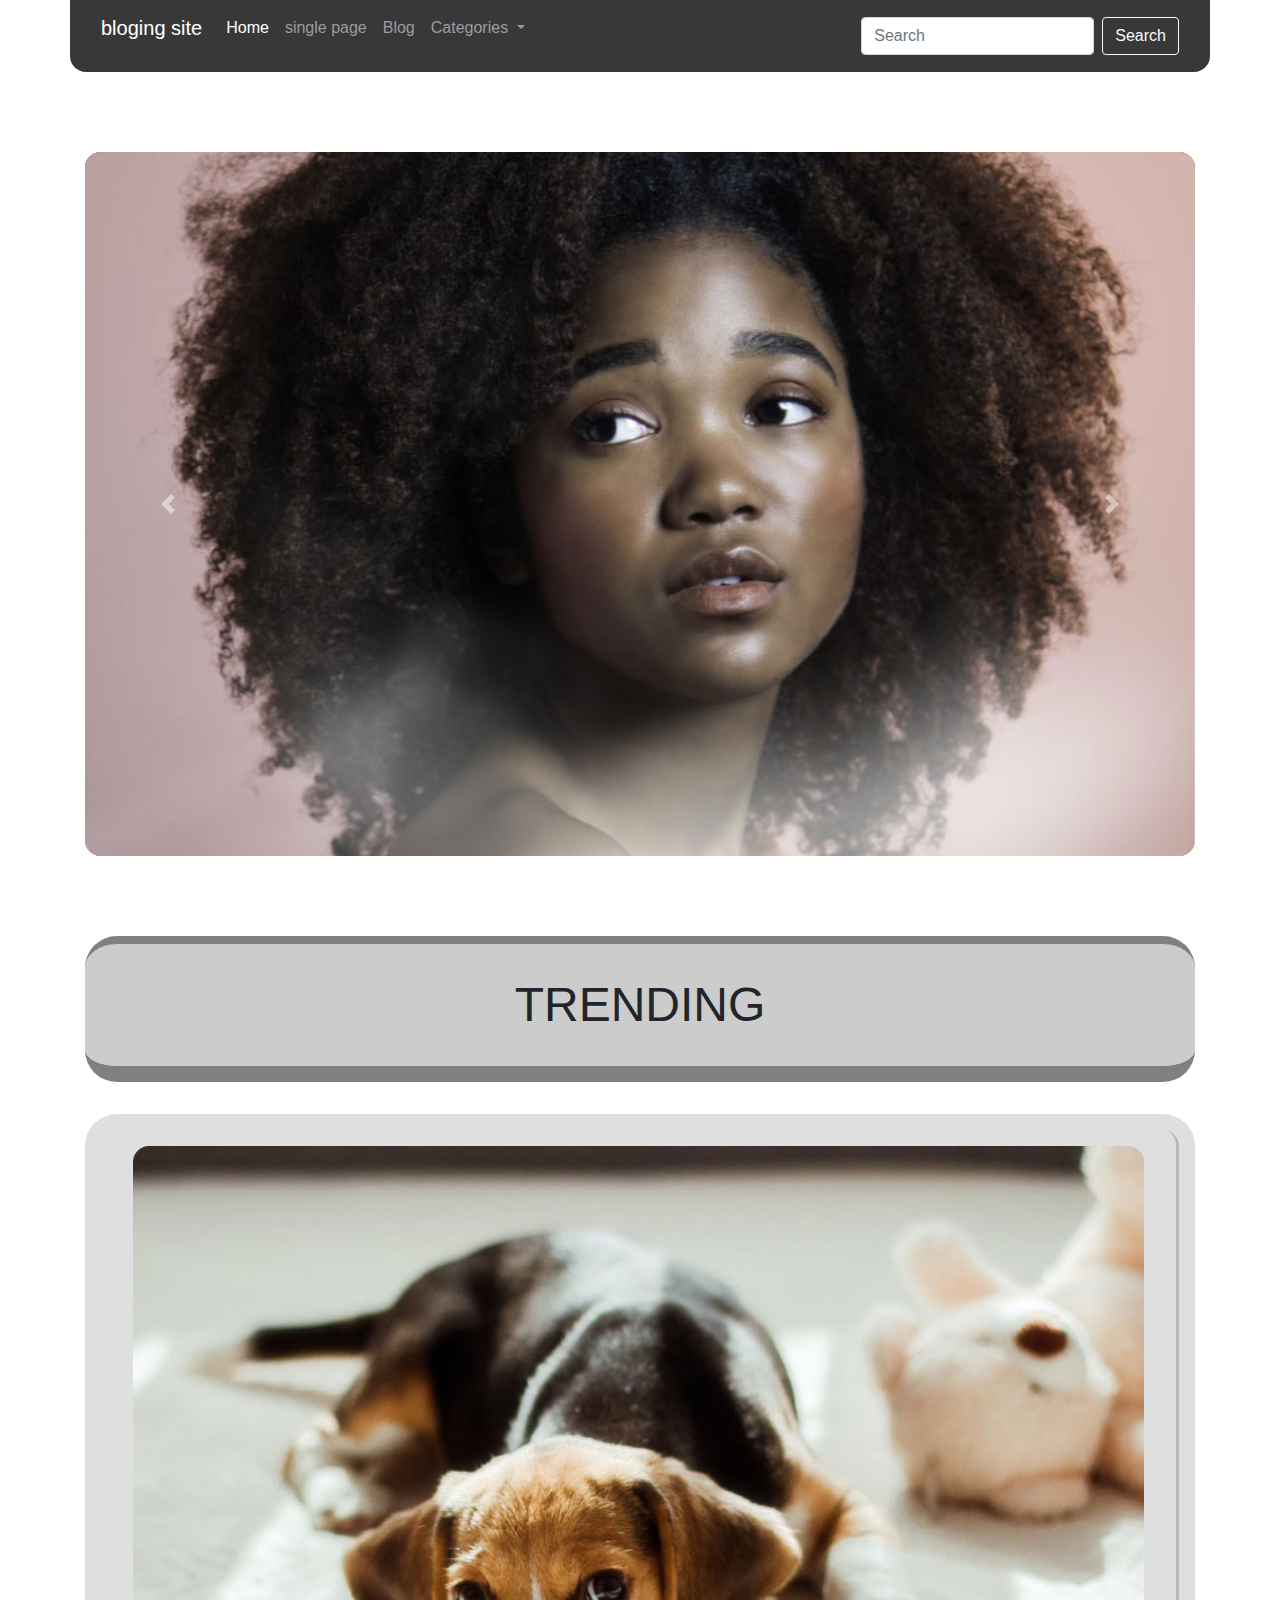
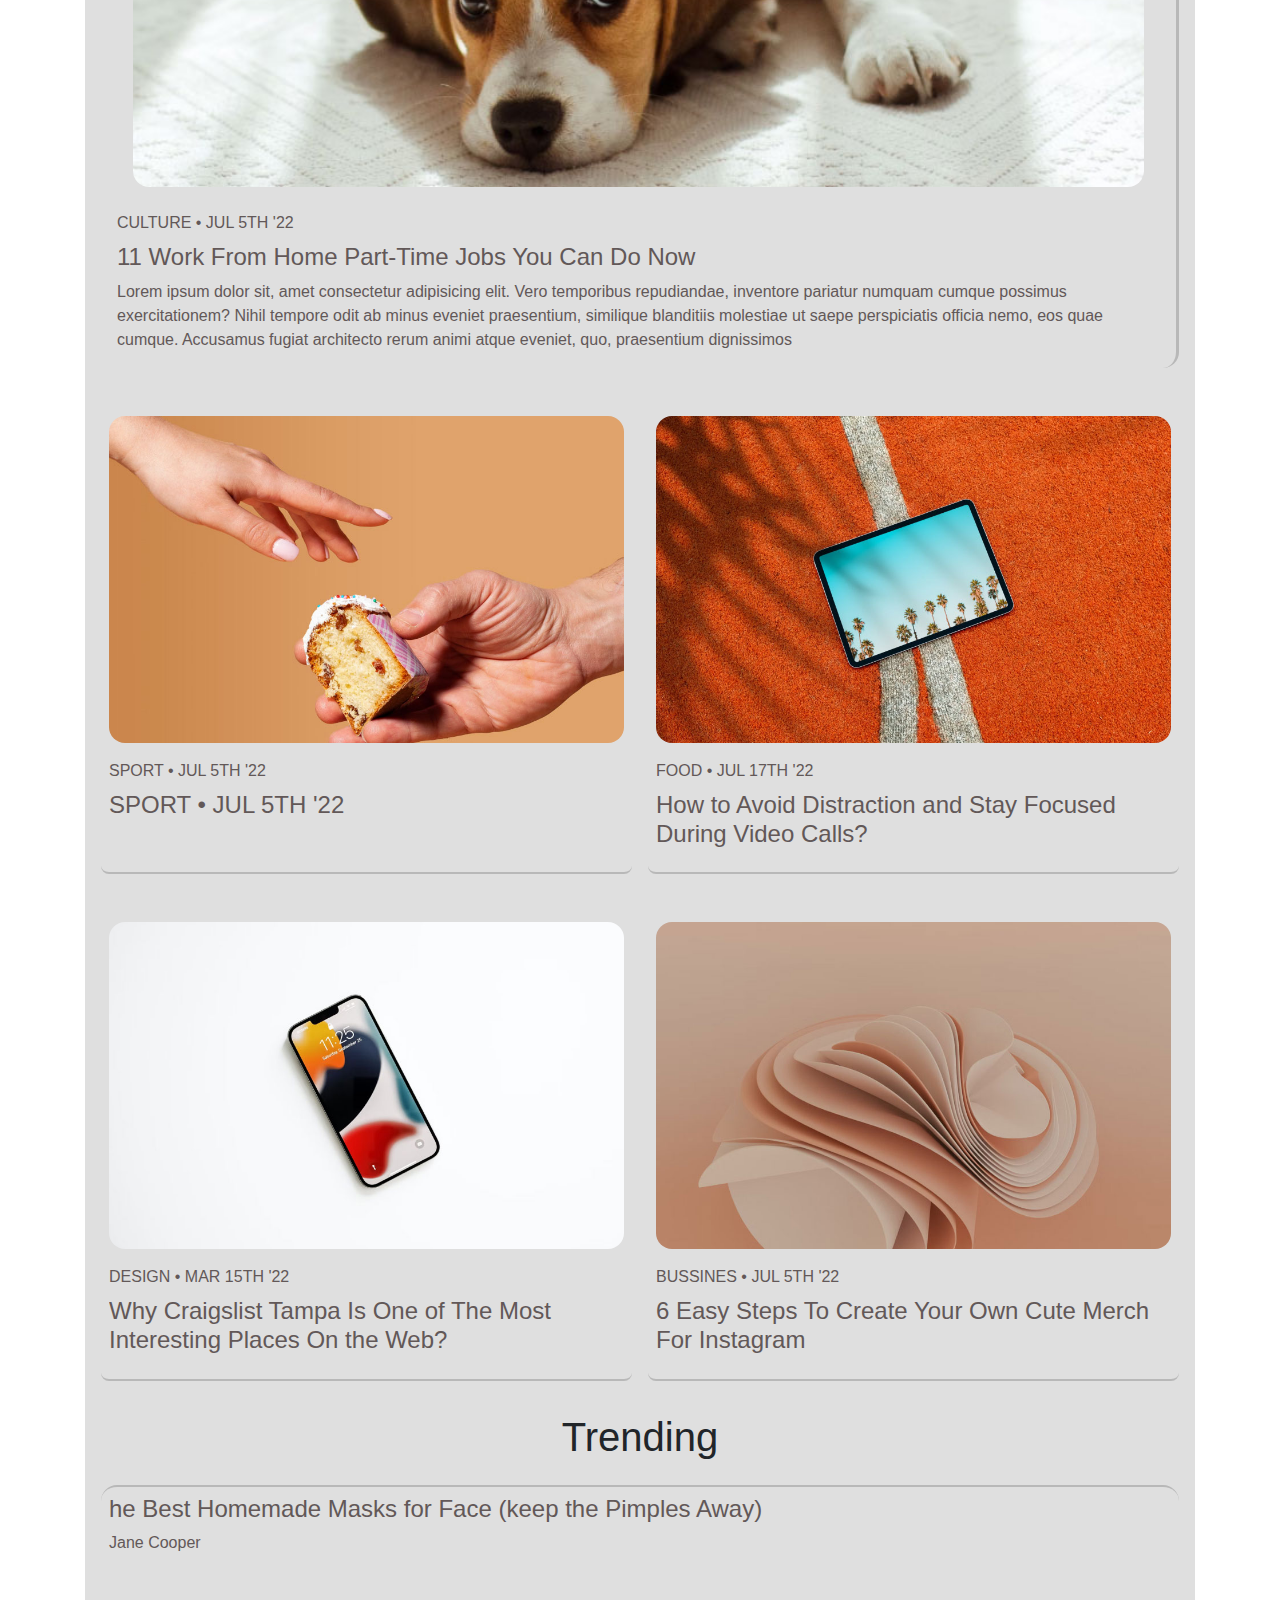
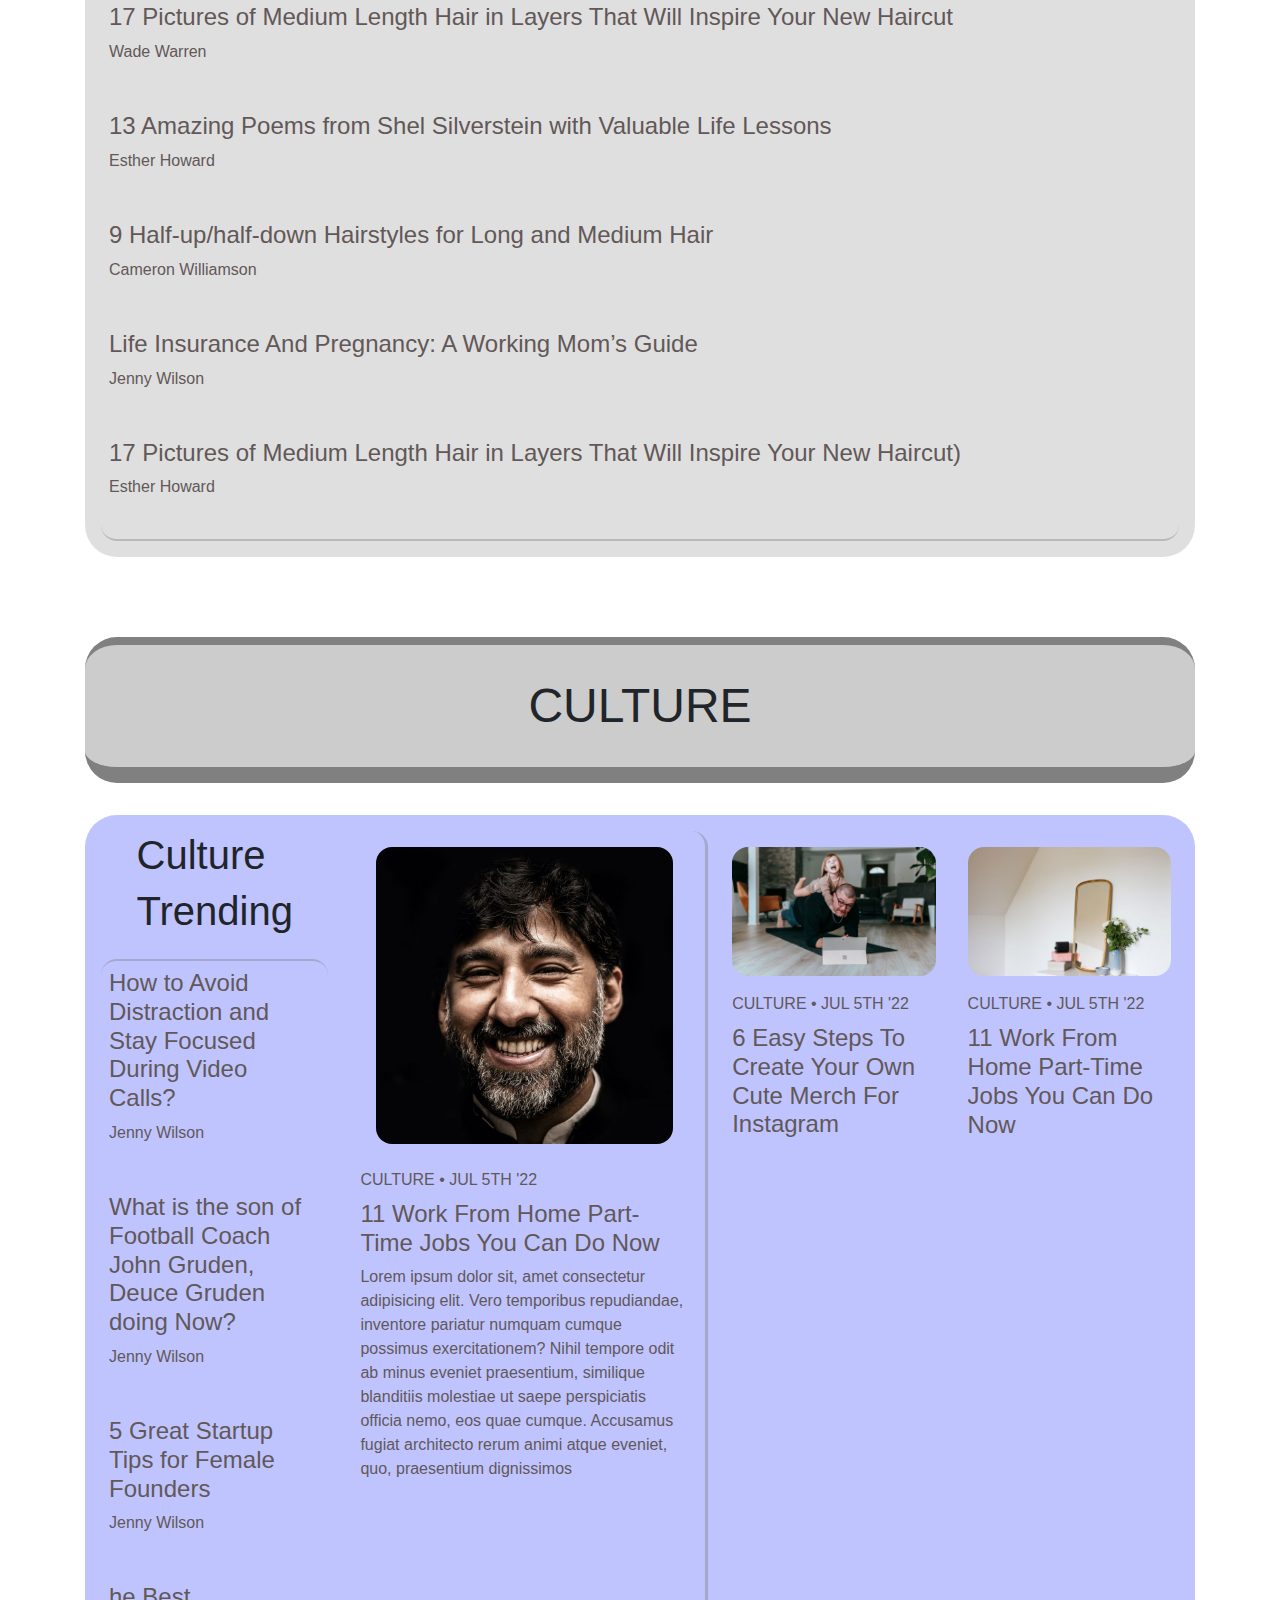
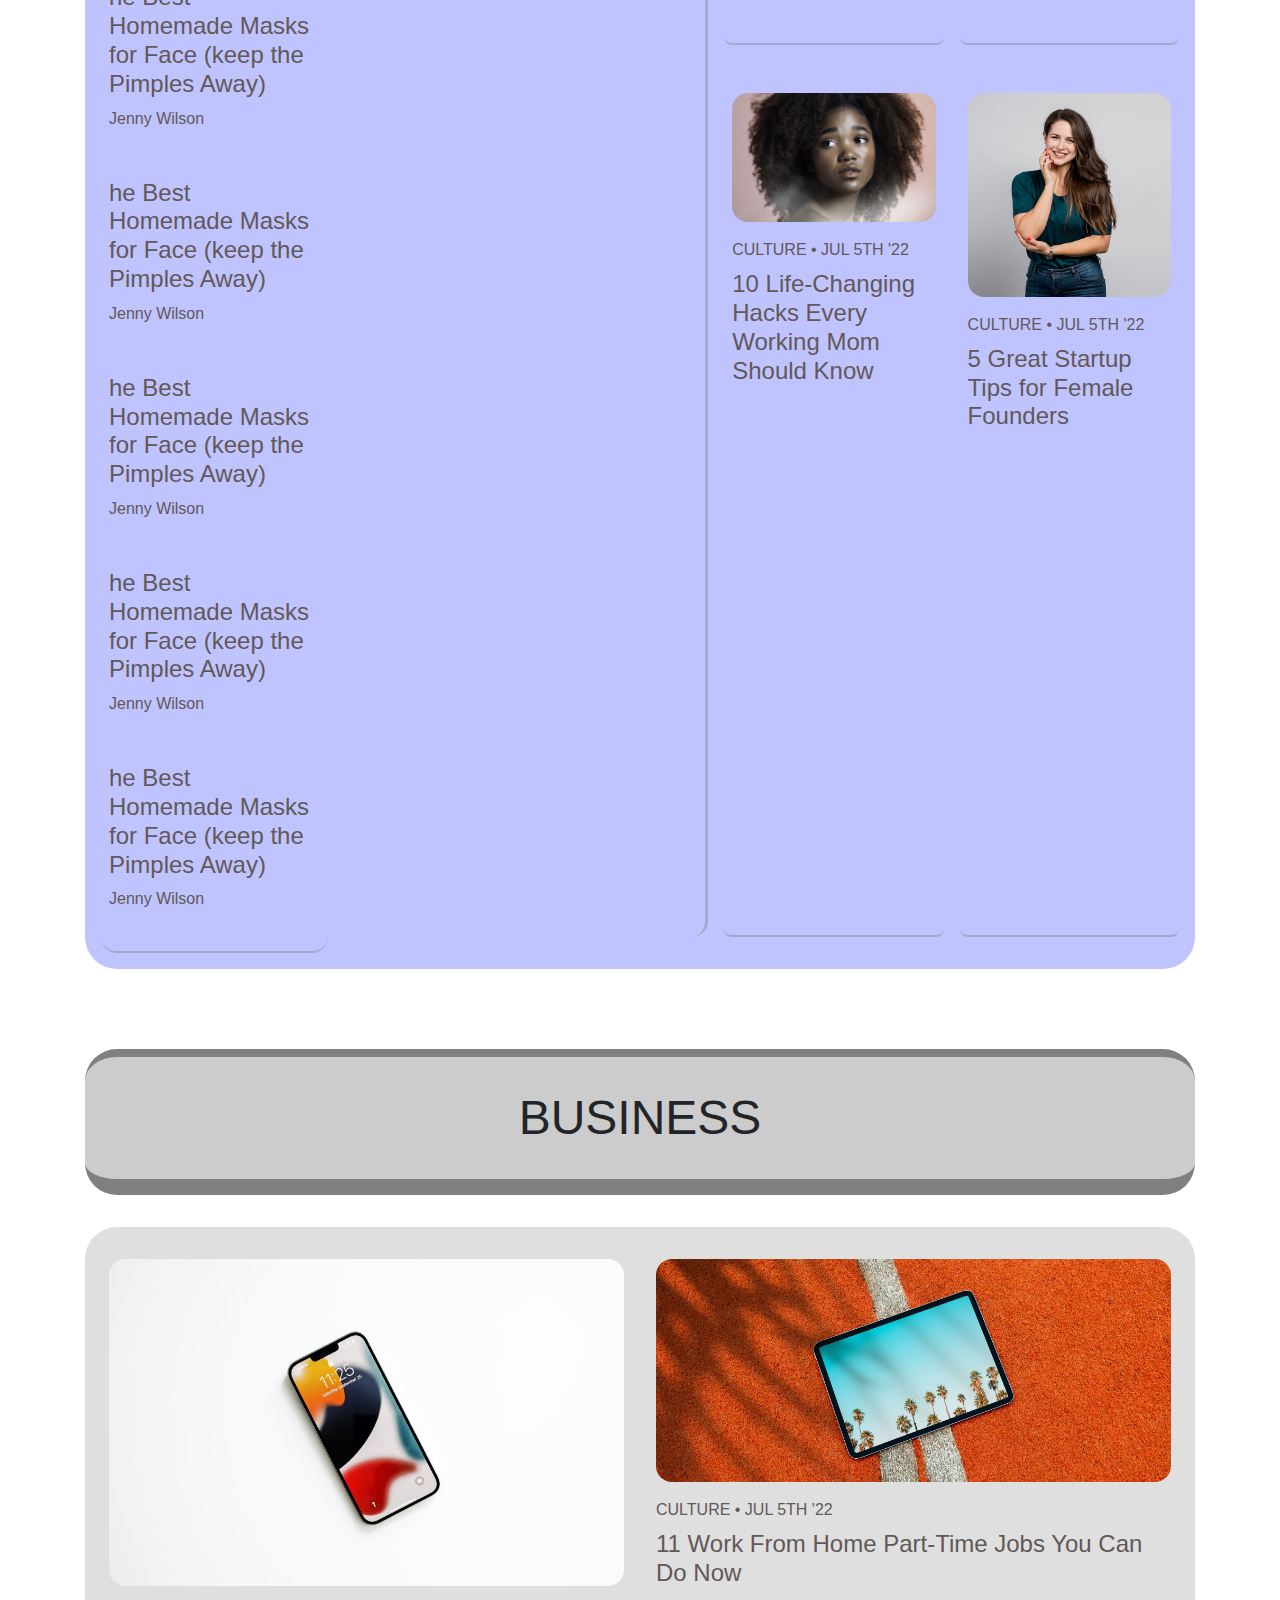
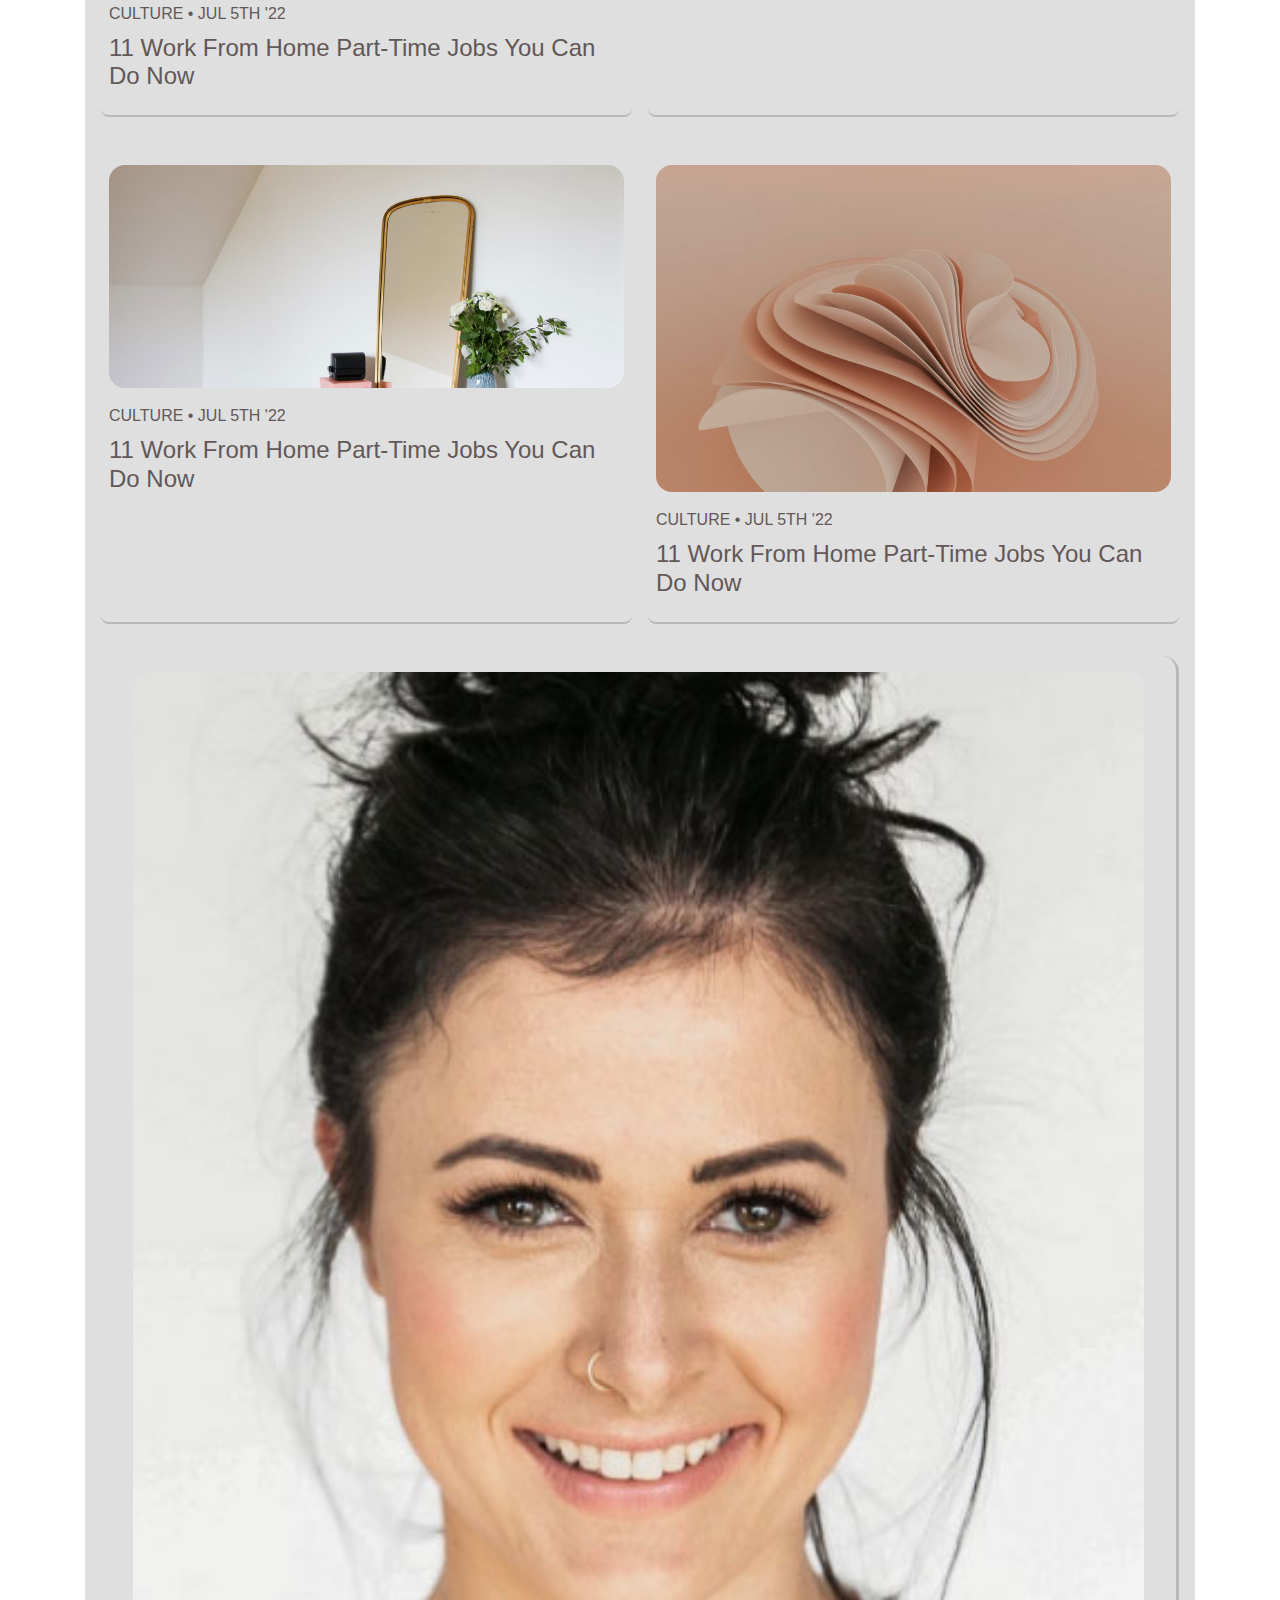
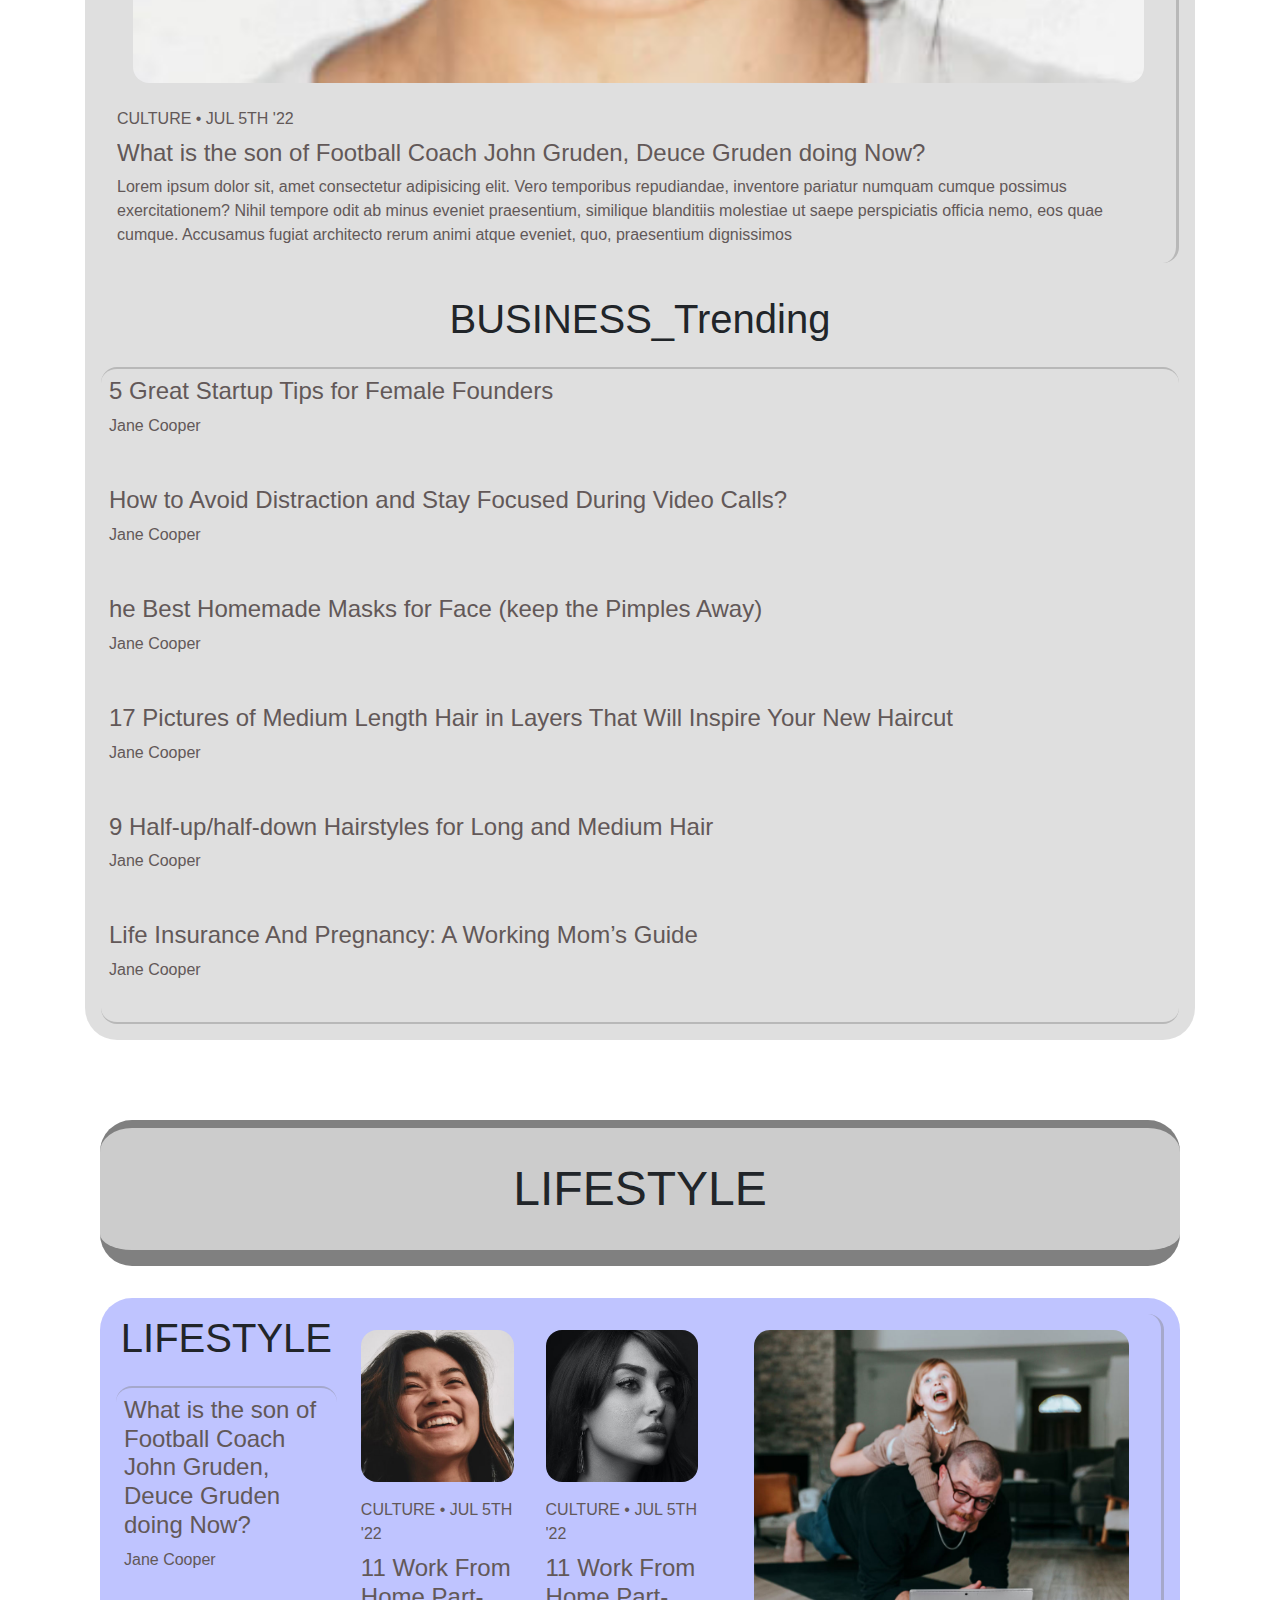
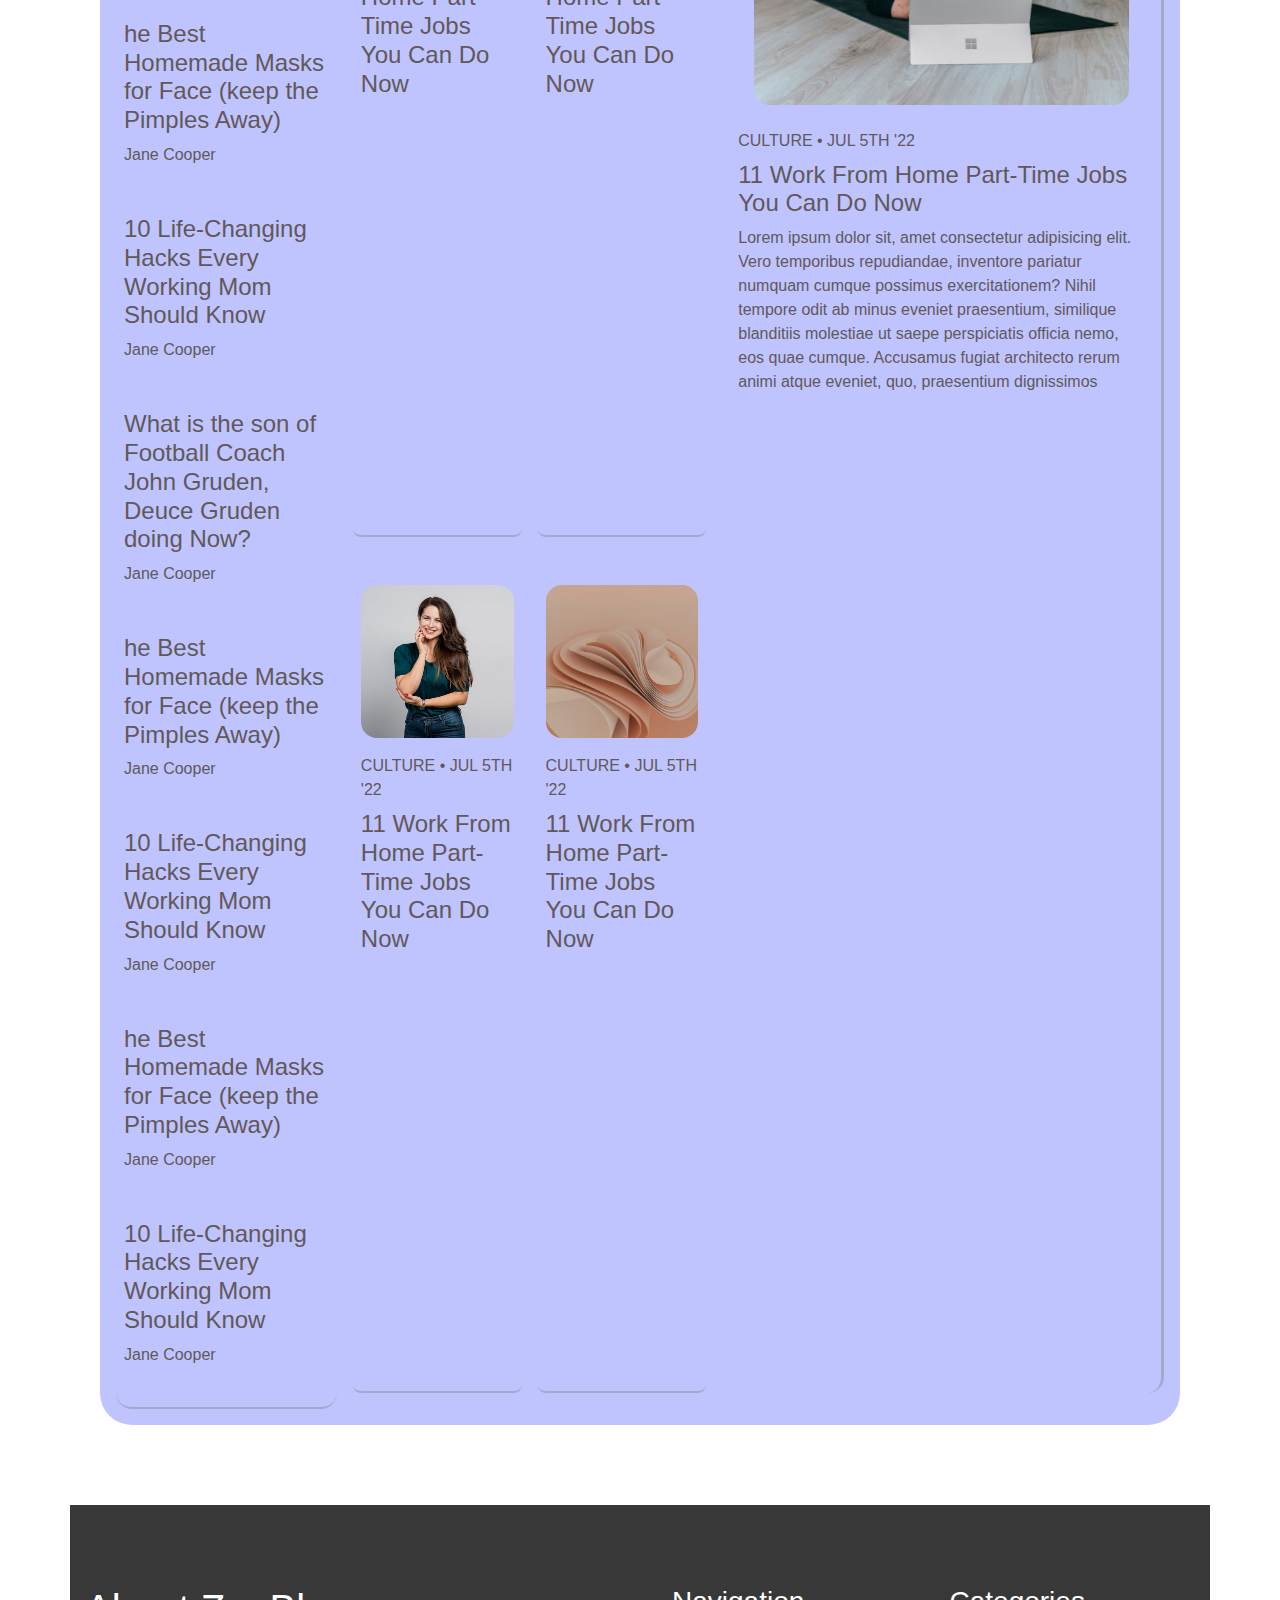
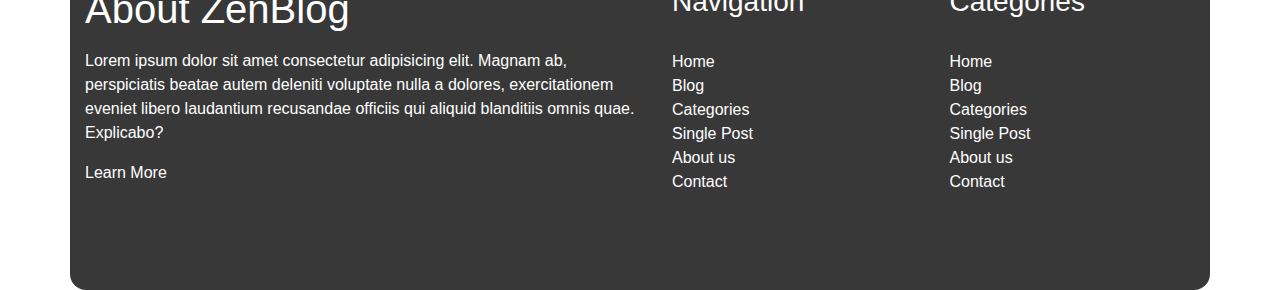
<file: index.html>
<!DOCTYPE html>
<html lang="en">
<head>
  <meta charset="UTF-8">
  <meta http-equiv="X-UA-Compatible" content="IE=edge">
  <meta name="viewport" content="width=device-width, initial-scale=1.0">
  <title>blog site</title>

  <link rel="stylesheet" href="./assets/css/stylehub.css">

  <link rel="stylesheet" href="https://cdn.jsdelivr.net/npm/bootstrap@4.0.0/dist/css/bootstrap.min.css" integrity="sha384-Gn5384xqQ1aoWXA+058RXPxPg6fy4IWvTNh0E263XmFcJlSAwiGgFAW/dAiS6JXm" crossorigin="anonymous">
  <link type="image/png" sizes="16x16" rel="icon" href="./assets/image/favicon/icons8-blog-ios-16-filled-16.png">
  <link type="image/png" sizes="32x32" rel="icon" href="./assets/image/favicon/icons8-blog-ios-16-filled-32.png">
  <link type="image/png" sizes="96x96" rel="icon" href="./assets/image/favicon/icons8-blog-ios-16-filled-96.png">

  <style>
    .h
    {
      height: 100px;
      background-color: rgba(250, 235, 215, 0.614);  
 
    }
    .b
    {

      border:1px solid blue;  
    }

  </style>
</head>
<body>

<!-- ========================================================================= -->
<!-- =================HEADER SECTION========================================= -->
<!-- ========================================================================= -->
  <!-- header start-->



    <nav class="navbar navbar-expand-lg navbar-dark navcontainer container ">
      <div class="container-fluid">
        <a class="navbar-brand" href="#">bloging site</a>
        <button class="navbar-toggler" type="button" data-bs-toggle="collapse" data-bs-target="#navbarSupportedContent" aria-controls="navbarSupportedContent" aria-expanded="false" aria-label="Toggle navigation">
          <span class="navbar-toggler-icon"></span>
        </button>
        <div class="collapse navbar-collapse" id="navbarSupportedContent">
          <ul class="navbar-nav me-auto mb-2 mb-lg-0">
            <li class="nav-item">
              <a class="nav-link active" aria-current="page" href="./index.html">Home</a>
            </li>
            <li class="nav-item">
              <a class="nav-link" href="./singlepage.html">single page</a>
            </li>
            <li class="nav-item">
              <a class="nav-link" href="./singlepage.html">Blog</a>
            </li>
  
            <li class="nav-item dropdown">
              <a class="nav-link dropdown-toggle" href="#" id="navbarDropdown" role="button" data-bs-toggle="dropdown" aria-expanded="false">
                Categories
              </a>
              <ul class="dropdown-menu" aria-labelledby="navbarDropdown">
                <li><a class="dropdown-item" href="#Trending">Trending</a></li>
                <li><a class="dropdown-item" href="#Culture">Culture</a></li>
                <li><a class="dropdown-item" href="#business">Business</a></li>
                <li><a class="dropdown-item" href="#lifestyle">lifestyle</a></li>

              </ul>
            </li>
   
          </ul>
          <form class="d-flex">
            <input class="form-control me-2" type="search" placeholder="Search" aria-label="Search">
            <button class="btn btn-outline-light " type="submit">Search</button>
          </form>
        </div>
      </div>
    </nav>


  <!-- header end -->


<!-- ========================================================================= -->
<!-- =================MAIN SECTION========================================= -->
<!-- ========================================================================= -->


  <!-- main start -->
  <main class="main">
<!-- ========================================================================= -->

    <!-- hero Slider section start-->



    <section class="container section ">
      <div id="carouselExampleControlsNoTouching" class="carousel slide cars_container" data-bs-touch="false" data-bs-interval="false">
        <div class="carousel-inner">
          <div class="carousel-item active">
            <img src="./assets/image/post-landscape-1.jpg" class="d-block w-100" alt="...">
          </div>

          <div class="carousel-item active">
            <img src="./assets/image/post-landscape-2.jpg" class="d-block w-100" alt="...">
          </div>

          <div class="carousel-item active">
            <img src="./assets/image/post-landscape-3.jpg" class="d-block w-100" alt="...">
          </div>

          <div class="carousel-item active">
            <img src="./assets/image/post-landscape-4.jpg" class="d-block w-100" alt="...">
          </div>

          <div class="carousel-item active">
            <img src="./assets/image/post-landscape-5.jpg" class="d-block w-100" alt="...">
          </div>

          <div class="carousel-item active">
            <img src="./assets/image/post-landscape-6.jpg" class="d-block w-100" alt="...">
          </div>

          <div class="carousel-item active">
            <img src="./assets/image/post-landscape-7.jpg" class="d-block w-100" alt="...">
          </div>

          <div class="carousel-item active">
            <img src="./assets/image/post-landscape-8.jpg" class="d-block w-100" alt="...">
          </div>
         

        </div>
        <button class="carousel-control-prev" type="button" data-bs-target="#carouselExampleControlsNoTouching" data-bs-slide="prev">
          <span class="carousel-control-prev-icon" aria-hidden="true"></span>
          <span class="visually-hidden">Previous</span>
        </button>
        <button class="carousel-control-next" type="button" data-bs-target="#carouselExampleControlsNoTouching" data-bs-slide="next">
          <span class="carousel-control-next-icon" aria-hidden="true"></span>
          <span class="visually-hidden">Next</span>
        </button>
      </div>
    </section>


    <!-- hero Slider section start-->


<!-- ========================================================================= -->

    <!-- Trending section start-->

    <section class="container  section " id="Trending">
      <div>
        <h1 class="section_title" >TRENDING</h1>
      </div>
      <div class="layout_1 conatiner_style1">
        
          <!-- ============================================ -->

      <a href="" class="layout_1_singlepage_link a">
        <div class="layout_1_singlepage">
          <div class="layout_1_singlepage_image">
            <img src="./assets/image/post-landscape-1.jpg" alt="">
          </div>
          <div class="layout_1_singlepage_content">
            <p class="layout_1_s_content_date">CULTURE • JUL 5TH '22</p>
            <h4 class="layout_1_s_content_heading">
              11 Work From Home Part-Time Jobs You Can Do Now
            </h4>
            <p class="layout_1_s_content">
              Lorem ipsum dolor sit, amet consectetur adipisicing elit. 
              Vero temporibus repudiandae, inventore pariatur numquam cumque possimus exercitationem? Nihil tempore odit ab minus eveniet praesentium, similique blanditiis molestiae ut saepe perspiciatis officia nemo, eos quae cumque. Accusamus fugiat architecto
               rerum animi atque eveniet, quo, praesentium dignissimos
            </p>
            
          </div>
        </div>
        </a>
  
            <!-- ============================================ -->
  
        <div class="layout_1_multipage">
  
          
        <a href="" class="layout_1_multipage_post_link a">
          <div class="layout_1_multipage_post">
            <div class="layout_1_multipage_image">
              <img src="./assets/image/post-landscape-2.jpg" alt="">
            </div>
            <div class="layout_1_multipage_content">
              <p class="layout_1_m_content_date">SPORT • JUL 5TH '22</p>
              <h4 class="layout_1_m_content_heading">
                SPORT • JUL 5TH '22
              </h4>
              
            </div>
          </div>
          </a>
          

          <a href="" class="layout_1_multipage_post_link a">
            <div class="layout_1_multipage_post">
              <div class="layout_1_multipage_image">
                <img src="./assets/image/post-landscape-3.jpg" alt="">
              </div>
              <div class="layout_1_multipage_content">
                <p class="layout_1_m_content_date">FOOD • JUL 17TH '22</p>
                <h4 class="layout_1_m_content_heading">
                  How to Avoid Distraction and Stay Focused During Video Calls?

                </h4>
                
              </div>
            </div>
            </a>


            <a href="" class="layout_1_multipage_post_link a">
              <div class="layout_1_multipage_post">
                <div class="layout_1_multipage_image">
                  <img src="./assets/image/post-landscape-4.jpg" alt="">
                </div>
                <div class="layout_1_multipage_content">
                  <p class="layout_1_m_content_date">DESIGN • MAR 15TH '22</p>
                  <h4 class="layout_1_m_content_heading">
                    Why Craigslist Tampa Is One of The Most Interesting Places On the Web?
                  </h4>
                  
                </div>
              </div>
              </a>



              <a href="" class="layout_1_multipage_post_link a">
                <div class="layout_1_multipage_post">
                  <div class="layout_1_multipage_image">
                    <img src="./assets/image/post-landscape-5.jpg" alt="">
                  </div>
                  <div class="layout_1_multipage_content">
                    <p class="layout_1_m_content_date">BUSSINES • JUL 5TH '22</p>
                    <h4 class="layout_1_m_content_heading">
                      6 Easy Steps To Create Your Own Cute Merch For Instagram
                    </h4>
                    
                  </div>
                </div>
                </a>
         
          
        </div>
  
  
  
          <!-- ============================================ -->
  
        <div class="layout_1_trending" >
          <div class="layout_1_head">
            <h1>Trending </h1>
          </div>
  
        <div class="layout_1_content_container">
          <a href="" class="layout_1_link a">
              <h4 class="layout_1_content">
                he Best Homemade Masks for Face (keep the Pimples Away)
              </h4>
              <p class="layout_1_title">
                Jane Cooper
              </p>
          </a>

          <a href="" class="layout_1_link a">
            <h4 class="layout_1_content">
              17 Pictures of Medium Length Hair in Layers That Will Inspire Your New Haircut
            </h4>
            <p class="layout_1_title">
              Wade Warren
            </p>
        </a>


        <a href="" class="layout_1_link a">
          <h4 class="layout_1_content">
            13 Amazing Poems from Shel Silverstein with Valuable Life Lessons
          </h4>
          <p class="layout_1_title">
            Esther Howard
          </p>
        </a>


      <a href="" class="layout_1_link a">
        <h4 class="layout_1_content">
          9 Half-up/half-down Hairstyles for Long and Medium Hair
        </h4>
        <p class="layout_1_title">
          Cameron Williamson
        </p>
       </a>

       <a href="" class="layout_1_link a">
        <h4 class="layout_1_content">
          Life Insurance And Pregnancy: A Working Mom’s Guide
        </h4>
        <p class="layout_1_title">
          Jenny Wilson
        </p>
       </a>

       <a href="" class="layout_1_link a">
        <h4 class="layout_1_content">
          17 Pictures of Medium Length Hair in Layers That Will Inspire Your New Haircut)
        </h4>
        <p class="layout_1_title">
          Esther Howard
        </p>
       </a>


    
  
          
  
        </div>
  
      </div>
    </div>

    </section>
    <!-- Trending section end-->

<!-- ========================================================================= -->

    <!-- Culture section start-->
    <section class="container  section " id="Culture">
      <div>
        <h1 class="section_title">CULTURE</h1>
      </div>
      <div class="layout_2 conatiner_style2">
         
          <!-- ============================================ -->
  
          <div class="layout_2_trending" >
            <div class="layout_1_head">
              <h1>Culture </h1>
              <h1>Trending </h1>
            </div>
    
          <div class="layout_2_content_container">
                  <a href="" class="layout_2_link a">
                      <h4 class="layout_2_content">
                        How to Avoid Distraction and Stay Focused During Video Calls?
                      </h4>
                      <p class="layout__title">
                        Jenny Wilson
                      </p>
                  </a>

                  <a href="" class="layout_2_link a">
                    <h4 class="layout_2_content">
                      What is the son of Football Coach John Gruden, Deuce Gruden doing Now?
                    </h4>
                    <p class="layout__title">
                      Jenny Wilson

                    </p>
                    </a>
                  
                    <a href="" class="layout_2_link a">
                      <h4 class="layout_2_content">
                        5 Great Startup Tips for Female Founders

                      </h4>
                      <p class="layout__title">
                        Jenny Wilson
                      </p>
                  </a>

                  <a href="" class="layout_2_link a">
                    <h4 class="layout_2_content">
                      he Best Homemade Masks for Face (keep the Pimples Away)
                    </h4>
                    <p class="layout__title">
                      Jenny Wilson
                    </p>
                </a>

                <a href="" class="layout_2_link a">
                  <h4 class="layout_2_content">
                    he Best Homemade Masks for Face (keep the Pimples Away)
                  </h4>
                  <p class="layout__title">
                    Jenny Wilson
                  </p>
              </a>

              <a href="" class="layout_2_link a">
                <h4 class="layout_2_content">
                  he Best Homemade Masks for Face (keep the Pimples Away)
                </h4>
                <p class="layout__title">
                  Jenny Wilson
                </p>
            </a>

            <a href="" class="layout_2_link a">
              <h4 class="layout_2_content">
                he Best Homemade Masks for Face (keep the Pimples Away)
              </h4>
              <p class="layout__title">
                Jenny Wilson
              </p>
          </a>

          <a href="" class="layout_2_link a">
            <h4 class="layout_2_content">
              he Best Homemade Masks for Face (keep the Pimples Away)
            </h4>
            <p class="layout__title">
              Jenny Wilson
            </p>
          </a>


  

  
      
    
            
    
          </div>
    
        </div>
        
          <!-- ============================================ -->

      <a href="" class="layout_1_singlepage_link a">
        <div class="layout_1_singlepage">
          <div class="layout_1_singlepage_image">
            <img src="./assets/image/person-1.jpg" alt="">
          </div>
          <div class="layout_1_singlepage_content">
            <p class="layout_1_s_content_date">CULTURE • JUL 5TH '22</p>
            <h4 class="layout_1_s_content_heading">
              11 Work From Home Part-Time Jobs You Can Do Now
            </h4>
            <p class="layout_1_s_content">
              Lorem ipsum dolor sit, amet consectetur adipisicing elit. 
              Vero temporibus repudiandae, inventore pariatur numquam cumque possimus exercitationem? Nihil tempore odit ab minus eveniet praesentium, similique blanditiis molestiae ut saepe perspiciatis officia nemo, eos quae cumque. Accusamus fugiat architecto
               rerum animi atque eveniet, quo, praesentium dignissimos
            </p>
            
          </div>
        </div>
        </a>
  
            <!-- ============================================ -->
  
        <div class="layout_1_multipage">
  
          
        <a href="" class="layout_1_multipage_post_link a">
          <div class="layout_1_multipage_post">
            <div class="layout_1_multipage_image">
              <img src="./assets/image/post-landscape-6.jpg" alt="">
            </div>
            <div class="layout_1_multipage_content">
              <p class="layout_1_m_content_date">CULTURE • JUL 5TH '22</p>
              <h4 class="layout_1_m_content_heading">
                6 Easy Steps To Create Your Own Cute Merch For Instagram
              </h4>
              
            </div>
          </div>
          </a>
          

          <a href="" class="layout_1_multipage_post_link a">
            <div class="layout_1_multipage_post">
              <div class="layout_1_multipage_image">
                <img src="./assets/image/post-landscape-7.jpg" alt="">
              </div>
              <div class="layout_1_multipage_content">
                <p class="layout_1_m_content_date">CULTURE • JUL 5TH '22</p>
                <h4 class="layout_1_m_content_heading">
                  11 Work From Home Part-Time Jobs You Can Do Now
                </h4>
                
              </div>
            </div>
            </a>


            <a href="" class="layout_1_multipage_post_link a">
              <div class="layout_1_multipage_post">
                <div class="layout_1_multipage_image">
                  <img src="./assets/image/post-landscape-8.jpg" alt="">
                </div>
                <div class="layout_1_multipage_content">
                  <p class="layout_1_m_content_date">CULTURE • JUL 5TH '22</p>
                  <h4 class="layout_1_m_content_heading">
                    10 Life-Changing Hacks Every Working Mom Should Know
                  </h4>
                  
                </div>
              </div>
              </a>



              <a href="" class="layout_1_multipage_post_link a">
                <div class="layout_1_multipage_post">
                  <div class="layout_1_multipage_image">
                    <img src="./assets/image/person-7.jpg" alt="">
                  </div>
                  <div class="layout_1_multipage_content">
                    <p class="layout_1_m_content_date">CULTURE • JUL 5TH '22</p>
                    <h4 class="layout_1_m_content_heading">
                      5 Great Startup Tips for Female Founders
                    </h4>
                    
                  </div>
                </div>
                </a>
         
          
        </div>
  
  
 
    </div>

    </section>
    <!-- Culture section end-->

<!-- ========================================================================= -->
    
    
    <!-- Bussines section start-->

    <section class="container  section" id="Business">
      <div>
        <h1 class="section_title">BUSINESS</h1>
      </div>
      <div class="layout_1 conatiner_style1 ">
        

            <!-- ============================================ -->
  
        <div class="layout_1_multipage">
  
          
        <a href="" class="layout_1_multipage_post_link a">
          <div class="layout_1_multipage_post">
            <div class="layout_1_multipage_image">
              <img src="./assets/image/post-landscape-4.jpg" alt="">
            </div>
            <div class="layout_1_multipage_content">
              <p class="layout_1_m_content_date">CULTURE • JUL 5TH '22</p>
              <h4 class="layout_1_m_content_heading">
                11 Work From Home Part-Time Jobs You Can Do Now
              </h4>
              
            </div>
          </div>
          </a>
          

          <a href="" class="layout_1_multipage_post_link a">
            <div class="layout_1_multipage_post">
              <div class="layout_1_multipage_image">
                <img src="./assets/image/post-slide-1.jpg" alt="">
              </div>
              <div class="layout_1_multipage_content">
                <p class="layout_1_m_content_date">CULTURE • JUL 5TH '22</p>
                <h4 class="layout_1_m_content_heading">
                  11 Work From Home Part-Time Jobs You Can Do Now
                </h4>
                
              </div>
            </div>
            </a>


            <a href="" class="layout_1_multipage_post_link a">
              <div class="layout_1_multipage_post">
                <div class="layout_1_multipage_image">
                  <img src="./assets/image/post-slide-5.jpg" alt="">
                </div>
                <div class="layout_1_multipage_content">
                  <p class="layout_1_m_content_date">CULTURE • JUL 5TH '22</p>
                  <h4 class="layout_1_m_content_heading">
                    11 Work From Home Part-Time Jobs You Can Do Now
                  </h4>
                  
                </div>
              </div>
              </a>



              <a href="" class="layout_1_multipage_post_link a">
                <div class="layout_1_multipage_post">
                  <div class="layout_1_multipage_image">
                    <img src="./assets/image/post-landscape-5.jpg" alt="">
                  </div>
                  <div class="layout_1_multipage_content">
                    <p class="layout_1_m_content_date">CULTURE • JUL 5TH '22</p>
                    <h4 class="layout_1_m_content_heading">
                      11 Work From Home Part-Time Jobs You Can Do Now
                    </h4>
                    
                  </div>
                </div>
                </a>
         
          
        </div>
  
            <!-- ============================================ -->

            <a href="" class="layout_1_singlepage_link a">
              <div class="layout_1_singlepage">
                <div class="layout_1_singlepage_image">
                  <img src="./assets/image/person-3.jpg" alt="">
                </div>
                <div class="layout_1_singlepage_content">
                  <p class="layout_1_s_content_date">CULTURE • JUL 5TH '22</p>
                  <h4 class="layout_1_s_content_heading">
                    What is the son of Football Coach John Gruden, Deuce Gruden doing Now?
                  </h4>
                  <p class="layout_1_s_content">
                    Lorem ipsum dolor sit, amet consectetur adipisicing elit. 
                    Vero temporibus repudiandae, inventore pariatur numquam cumque possimus exercitationem? Nihil tempore odit ab minus eveniet praesentium, similique blanditiis molestiae ut saepe perspiciatis officia nemo, eos quae cumque. Accusamus fugiat architecto
                     rerum animi atque eveniet, quo, praesentium dignissimos
                  </p>
                  
                </div>
              </div>
              </a>
        
  
          <!-- ============================================ -->
  
        <div class="layout_1_trending" >
          <div class="layout_1_head">
            <h1>BUSINESS_Trending </h1>
          </div>
  
        <div class="layout_1_content_container">
          <a href="" class="layout_1_link a">
              <h4 class="layout_1_content">
                5 Great Startup Tips for Female Founders
              </h4>
              <p class="layout_1_title">
                Jane Cooper
              </p>
          </a>

          <a href="" class="layout_1_link a">
            <h4 class="layout_1_content">
              How to Avoid Distraction and Stay Focused During Video Calls?
            </h4>
            <p class="layout_1_title">
              Jane Cooper
            </p>
        </a>


        <a href="" class="layout_1_link a">
          <h4 class="layout_1_content">
            he Best Homemade Masks for Face (keep the Pimples Away)
          </h4>
          <p class="layout_1_title">
            Jane Cooper
          </p>
        </a>


      <a href="" class="layout_1_link a">
        <h4 class="layout_1_content">
          17 Pictures of Medium Length Hair in Layers That Will Inspire Your New Haircut
        </h4>
        <p class="layout_1_title">
          Jane Cooper
        </p>
       </a>

       <a href="" class="layout_1_link a">
        <h4 class="layout_1_content">
          9 Half-up/half-down Hairstyles for Long and Medium Hair

        </h4>
        <p class="layout_1_title">
          Jane Cooper
        </p>
       </a>

       <a href="" class="layout_1_link a">
        <h4 class="layout_1_content">
          Life Insurance And Pregnancy: A Working Mom’s Guide
        </h4>
        <p class="layout_1_title">
          Jane Cooper
        </p>
       </a>


    
  
          
  
        </div>
  
      </div>
    </div>

    </section>
      <!-- Bussines section end-->

<!-- ========================================================================= -->
    <!-- Lifestyle section start-->
    <section class="container  section" id="lifestyle">
      <section class="container  section">
        <div>
          <h1 class="section_title">LIFESTYLE</h1>
        </div>
        <div class="layout_2 conatiner_style2">          
           
            <!-- ============================================ -->
    
            <div class="layout_2_trending" >
              <div class="layout_1_head">
                <h1>LIFESTYLE</h1>
              </div>
      
            <div class="layout_2_content_container">
              <a href="" class="layout_2_link a">
                  <h4 class="layout_2_content">
                    What is the son of Football Coach John Gruden, Deuce Gruden doing Now?
                  </h4>
                  <p class="layout__title">
                    Jane Cooper
                  </p>
              </a>
  
              <a href="" class="layout_2_link a">
                <h4 class="layout_2_content">
                  he Best Homemade Masks for Face (keep the Pimples Away)
                </h4>
                <p class="layout__title">
                  Jane Cooper
                </p>
            </a>
          
            <a href="" class="layout_2_link a">
              <h4 class="layout_2_content">
                10 Life-Changing Hacks Every Working Mom Should Know

              </h4>
              <p class="layout__title">
                Jane Cooper
              </p>
          </a>
  
          <a href="" class="layout_2_link a">
            <h4 class="layout_2_content">
              What is the son of Football Coach John Gruden, Deuce Gruden doing Now?
            </h4>
            <p class="layout__title">
              Jane Cooper
            </p>
        </a>
  
        <a href="" class="layout_2_link a">
          <h4 class="layout_2_content">
            he Best Homemade Masks for Face (keep the Pimples Away)
          </h4>
          <p class="layout__title">
            Jane Cooper
          </p>
      </a>
  
      <a href="" class="layout_2_link a">
        <h4 class="layout_2_content">
          10 Life-Changing Hacks Every Working Mom Should Know
        </h4>
        <p class="layout__title">
          Jane Cooper
        </p>
    </a>
  
    <a href="" class="layout_2_link a">
      <h4 class="layout_2_content">
        he Best Homemade Masks for Face (keep the Pimples Away)
      </h4>
      <p class="layout__title ">
        Jane Cooper
      </p>
  </a>
  
  <a href="" class="layout_2_link a">
    <h4 class="layout_2_content">
      10 Life-Changing Hacks Every Working Mom Should Know
    </h4>
    <p class="layout__title">
      Jane Cooper
    </p>
  </a>
  
  
    
  
    
        
      
              
      
            </div>
      
          </div>
          

    
              <!-- ============================================ -->
    
          <div class="layout_1_multipage">
    
            
          <a href="" class="layout_1_multipage_post_link a">
            <div class="layout_1_multipage_post">
              <div class="layout_1_multipage_image">
                <img src="./assets/image/person-5.jpg" alt="">
              </div>
              <div class="layout_1_multipage_content">
                <p class="layout_1_m_content_date">CULTURE • JUL 5TH '22</p>
                <h4 class="layout_1_m_content_heading">
                  11 Work From Home Part-Time Jobs You Can Do Now
                </h4>
                
              </div>
            </div>
            </a>
            
  
            <a href="" class="layout_1_multipage_post_link a">
              <div class="layout_1_multipage_post">
                <div class="layout_1_multipage_image">
                  <img src="./assets/image/person-6.jpg" alt="">
                </div>
                <div class="layout_1_multipage_content">
                  <p class="layout_1_m_content_date">CULTURE • JUL 5TH '22</p>
                  <h4 class="layout_1_m_content_heading">
                    11 Work From Home Part-Time Jobs You Can Do Now
                  </h4>
                  
                </div>
              </div>
              </a>
  
  
              <a href="" class="layout_1_multipage_post_link a">
                <div class="layout_1_multipage_post">
                  <div class="layout_1_multipage_image">
                    <img src="./assets/image/person-7.jpg" alt="">
                  </div>
                  <div class="layout_1_multipage_content">
                    <p class="layout_1_m_content_date">CULTURE • JUL 5TH '22</p>
                    <h4 class="layout_1_m_content_heading">
                      11 Work From Home Part-Time Jobs You Can Do Now
                    </h4>
                    
                  </div>
                </div>
                </a>
  
  
  
                <a href="" class="layout_1_multipage_post_link a">
                  <div class="layout_1_multipage_post">
                    <div class="layout_1_multipage_image">
                      <img src="./assets/image/post-sq-5.jpg" alt="">
                    </div>
                    <div class="layout_1_multipage_content">
                      <p class="layout_1_m_content_date">CULTURE • JUL 5TH '22</p>
                      <h4 class="layout_1_m_content_heading">
                        11 Work From Home Part-Time Jobs You Can Do Now
                      </h4>
                      
                    </div>
                  </div>
                  </a>
           
            
          </div>


                      <!-- ============================================ -->
  
        <a href="" class="layout_1_singlepage_link a">
          <div class="layout_1_singlepage">
            <div class="layout_1_singlepage_image">
              <img src="./assets/image/post-sq-6.jpg" alt="">
            </div>
            <div class="layout_1_singlepage_content">
              <p class="layout_1_s_content_date">CULTURE • JUL 5TH '22</p>
              <h4 class="layout_1_s_content_heading">
                11 Work From Home Part-Time Jobs You Can Do Now
              </h4>
              <p class="layout_1_s_content">
                Lorem ipsum dolor sit, amet consectetur adipisicing elit. 
                Vero temporibus repudiandae, inventore pariatur numquam cumque possimus exercitationem? Nihil tempore odit ab minus eveniet praesentium, similique blanditiis molestiae ut saepe perspiciatis officia nemo, eos quae cumque. Accusamus fugiat architecto
                 rerum animi atque eveniet, quo, praesentium dignissimos
              </p>
              
            </div>
          </div>
          </a>
    
    
   
      </div>
  
      </section>

    </section>
      <!-- Lifestyle section end-->


  
  </main> 
   <!-- main end -->

<!-- ========================================================================= -->
<!-- =================FOOTER SECTION========================================= -->
<!-- ========================================================================= -->
  
<footer class="footer section ">
  <section class="container footcontainer">
    <div class="f__container">
      <div class="f__about">
        <h1>About ZenBlog</h1>
        <p>Lorem ipsum dolor sit amet consectetur 
          adipisicing elit. Magnam ab, perspiciatis beatae autem deleniti voluptate nulla a dolores, exercitationem eveniet libero laudantium recusandae officiis qui 
          aliquid blanditiis omnis quae. Explicabo?</p>
        <a href="#">Learn More</a>
      </div>
      <div class="f__nav">
        <ul>
          <h3>Navigation</h3>
          <li><a href="#"> Home</a></li>
          <li><a href="#"> Blog</a></li>
          <li><a href="#"> Categories</a></li>
          <li><a href="#"> Single Post</a></li>
          <li><a href="#"> About us</a></li>
          <li><a href="#">  Contact</a></li>
        </ul>

        <ul>
          <h3>Categories</h3>
          <li><a href="#"> Home</a></li>
          <li><a href="#"> Blog</a></li>
          <li><a href="#"> Categories</a></li>
          <li><a href="#"> Single Post</a></li>
          <li><a href="#"> About us</a></li>
          <li><a href="#">  Contact</a></li>
        </ul>


      </div>


  </section>
</footer>

 <!--  Bootstrap JS -->
 <script src="./assets/js/bootstrap.min.js"></script>

<!-- jQuery first, then Popper.js, then Bootstrap JS -->
<script src="https://code.jquery.com/jquery-3.6.0.min.js" integrity="sha384-DfXdz2htPH0lsSSs5nCTpuj/zy4C+OGpamoFVy38MVBnE+IbbVYUew+OrCXaRkfj" crossorigin="anonymous"></script>
<script src="https://cdnjs.cloudflare.com/ajax/libs/popper.js/2.9.3/umd/popper.min.js" integrity="sha384-0gFoiQkxJjAPCO+8vG9XuBzEpjJh+e+ODvYDvJtjxh3qD3s/V33k+D9XhTjJmwgM" crossorigin="anonymous"></script>
<script src="https://cdn.jsdelivr.net/npm/bootstrap@5.0.2/dist/js/bootstrap.min.js" integrity="sha384-ZJ/8pS7V0gK6p28yLm5DP5UT5X5Ufjk2NBxbZphHw/C6UvC6Bbc5d5D5e+wu6ksB" crossorigin="anonymous"></script>

</body>
</html>

</body>
</html>
</file>
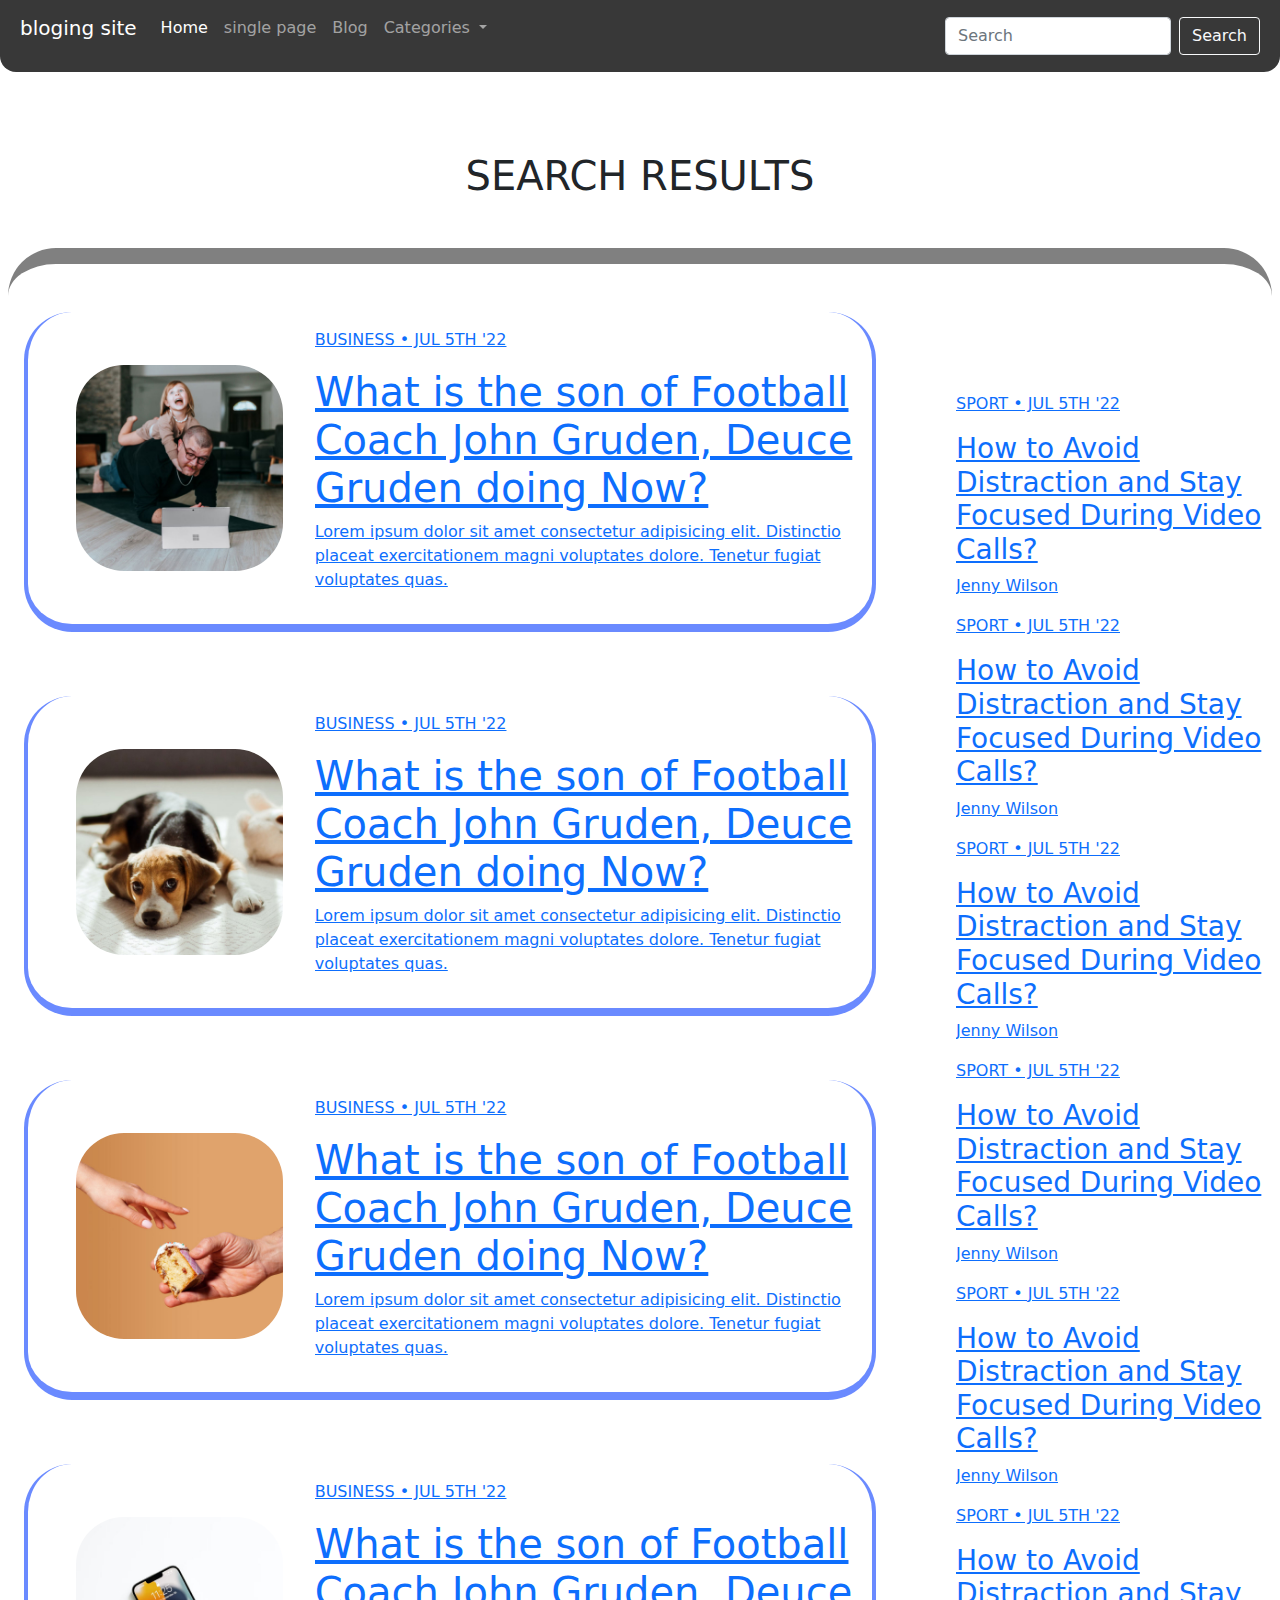
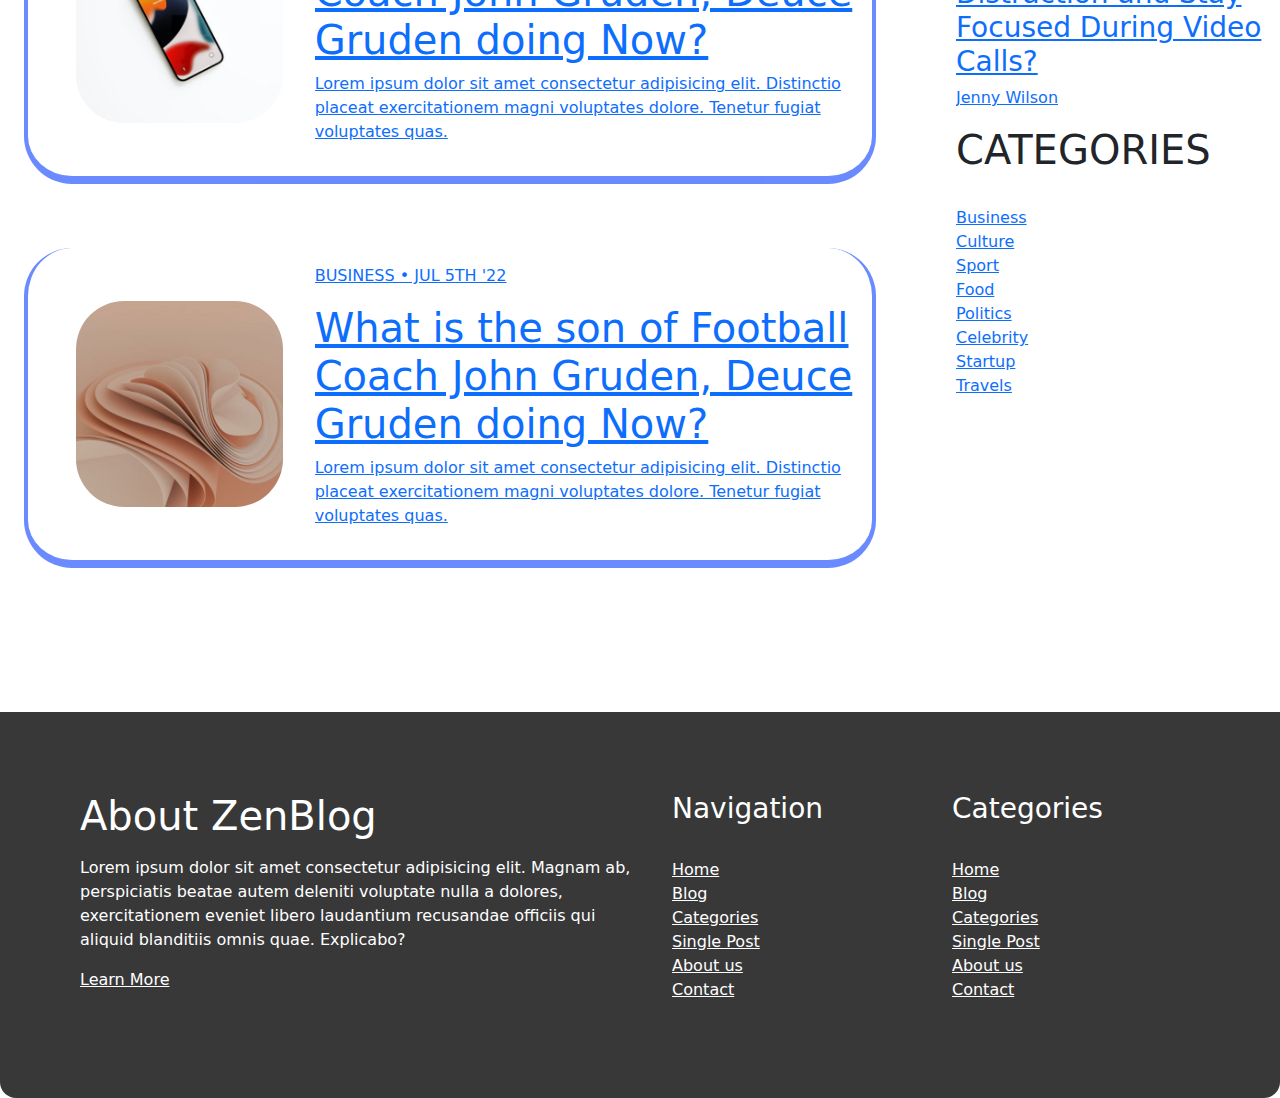
<file: searchpage.html>
<!DOCTYPE html>
<html lang="en">
<head>
  <meta charset="UTF-8">
  <meta http-equiv="X-UA-Compatible" content="IE=edge">
  <meta name="viewport" content="width=device-width, initial-scale=1.0">
  <title>BOLG SITE</title>

  <link rel="stylesheet" href="./assets/css/stylehub.css">
  <link type="image/png" sizes="16x16" rel="icon" href="./assets/image/favicon/icons8-blog-ios-16-filled-16.png">
  <link type="image/png" sizes="32x32" rel="icon" href="./assets/image/favicon/icons8-blog-ios-16-filled-32.png">
  <link type="image/png" sizes="96x96" rel="icon" href="./assets/image/favicon/icons8-blog-ios-16-filled-96.png">
</head>
<body><!-- ========================================================================= -->
  <!-- =================HEADER SECTION========================================= -->
  <!-- ========================================================================= -->
  <!-- header -->
  <nav class="navbar navbar-expand-lg navbar-dark navcontainer container">
    <div class="container-fluid">
      <a class="navbar-brand" href="#">bloging site</a>
      <button class="navbar-toggler" type="button" data-bs-toggle="collapse" data-bs-target="#navbarSupportedContent" aria-controls="navbarSupportedContent" aria-expanded="false" aria-label="Toggle navigation">
        <span class="navbar-toggler-icon"></span>
      </button>
      <div class="collapse navbar-collapse" id="navbarSupportedContent">
        <ul class="navbar-nav me-auto mb-2 mb-lg-0">
          <li class="nav-item">
            <a class="nav-link active" aria-current="page" href="./index.html">Home</a>
          </li>
          <li class="nav-item">
            <a class="nav-link" href="#">single page</a>
          </li>
          <li class="nav-item">
            <a class="nav-link" href="#">Blog</a>
          </li>

          <li class="nav-item dropdown">
            <a class="nav-link dropdown-toggle" href="#" id="navbarDropdown" role="button" data-bs-toggle="dropdown" aria-expanded="false">
              Categories
            </a>
            <ul class="dropdown-menu" aria-labelledby="navbarDropdown">
              <li><a class="dropdown-item" href="#">Trending</a></li>
              <li><a class="dropdown-item" href="#">Culture</a></li>
              <li><a class="dropdown-item" href="#">Business</a></li>
              <li><a class="dropdown-item" href="#">lifestyle</a></li>

            </ul>
          </li>
 
        </ul>
        <form class="d-flex">
          <input class="form-control me-2" type="search" placeholder="Search" aria-label="Search">
          <button class="btn btn-outline-light " type="submit">Search</button>
        </form>
      </div>
    </div>
  </nav>


    
    <!-- ========================================================================= -->
<!-- =================MAIN SECTION========================================= -->
<!-- ========================================================================= -->
    <main class="container section ">
      <h1 class="search_title" >SEARCH RESULTS</h1>
    <section class="page">
      
      <div class="search_result">

        <a href="">
          <div class="search_results_container">
            <div class="search_image">
              <img src="./assets/image/post-sq-6.jpg" alt="">
            </div>
            <div>
              <p>BUSINESS • JUL 5TH '22</p>
              <h1>What is the son of Football Coach John Gruden, Deuce Gruden doing Now?</h1>
              <p>Lorem ipsum dolor sit amet consectetur adipisicing elit. Distinctio placeat exercitationem magni 
                voluptates dolore. Tenetur fugiat voluptates quas.</p>
            </div>
          </div>
        </a>


        <a href="">
          <div class="search_results_container">
            <div class="search_image">
              <img src="./assets/image/post-sq-1.jpg" alt="">
            </div>
            <div>
              <p>BUSINESS • JUL 5TH '22</p>
              <h1>What is the son of Football Coach John Gruden, Deuce Gruden doing Now?</h1>
              <p>Lorem ipsum dolor sit amet consectetur adipisicing elit. Distinctio placeat exercitationem magni 
                voluptates dolore. Tenetur fugiat voluptates quas.</p>
            </div>
          </div>
        </a>


        <a href="">
          <div class="search_results_container">
            <div class="search_image">
              <img src="./assets/image/post-sq-2.jpg" alt="">
            </div>
            <div>
              <p>BUSINESS • JUL 5TH '22</p>
              <h1>What is the son of Football Coach John Gruden, Deuce Gruden doing Now?</h1>
              <p>Lorem ipsum dolor sit amet consectetur adipisicing elit. Distinctio placeat exercitationem magni 
                voluptates dolore. Tenetur fugiat voluptates quas.</p>
            </div>
          </div>
        </a>


        <a href="">
          <div class="search_results_container">
            <div class="search_image">
              <img src="./assets/image/post-sq-4.jpg" alt="">
            </div>
            <div>
              <p>BUSINESS • JUL 5TH '22</p>
              <h1>What is the son of Football Coach John Gruden, Deuce Gruden doing Now?</h1>
              <p>Lorem ipsum dolor sit amet consectetur adipisicing elit. Distinctio placeat exercitationem magni 
                voluptates dolore. Tenetur fugiat voluptates quas.</p>
            </div>
          </div>
        </a>


        <a href="">
          <div class="search_results_container">
       
            <div class="search_image">
              <img src="./assets/image/post-sq-5.jpg" alt="">
            </div>
            <div>
              <p>BUSINESS • JUL 5TH '22</p>
              <h1>What is the son of Football Coach John Gruden, Deuce Gruden doing Now?</h1>
              <p>Lorem ipsum dolor sit amet consectetur adipisicing elit. Distinctio placeat exercitationem magni 
                voluptates dolore. Tenetur fugiat voluptates quas.</p>
            </div>
          </div>
  
        </a>
    

      </div>      
      <div class="page_nav">
        <div class="page_nav_recent">
          <a href="">
            <p>SPORT • JUL 5TH '22</p>
            <h3>How to Avoid Distraction and Stay Focused During Video Calls?</h3>
            <p>Jenny Wilson</p>
          </a>

          <a href="">
            <p>SPORT • JUL 5TH '22</p>
            <h3>How to Avoid Distraction and Stay Focused During Video Calls?</h3>
            <p>Jenny Wilson</p>
          </a>

          <a href="">
            <p>SPORT • JUL 5TH '22</p>
            <h3>How to Avoid Distraction and Stay Focused During Video Calls?</h3>
            <p>Jenny Wilson</p>
          </a>

          <a href="">
            <p>SPORT • JUL 5TH '22</p>
            <h3>How to Avoid Distraction and Stay Focused During Video Calls?</h3>
            <p>Jenny Wilson</p>
          </a>


          <a href="">
            <p>SPORT • JUL 5TH '22</p>
            <h3>How to Avoid Distraction and Stay Focused During Video Calls?</h3>
            <p>Jenny Wilson</p>
          </a>

          <a href="">
            <p>SPORT • JUL 5TH '22</p>
            <h3>How to Avoid Distraction and Stay Focused During Video Calls?</h3>
            <p>Jenny Wilson</p>
          </a>

        </div>

      <div class="categories">
        <ul>
          <h1>CATEGORIES</h1>
          <li><a href="">Business</a></li>
          <li><a href="">Culture</a></li>
          <li><a href="">Sport</a></li>
          <li><a href="">Food</a></li>
          <li><a href="">Politics</a></li>
          <li><a href="">Celebrity</a></li>
          <li><a href="">Startup</a></li>
          <li><a href="">Travels</a></li>
        </ul>
     

      </div>
     

      </div>
    </section>

    </main>







    <!-- ========================================================================= -->
<!-- =================FOOTER SECTION========================================= -->
<!-- ========================================================================= -->
  
  
<footer class="footer section ">
  <section class="container footcontainer">
    <div class="f__container">
      <div class="f__about">
        <h1>About ZenBlog</h1>
        <p>Lorem ipsum dolor sit amet consectetur 
          adipisicing elit. Magnam ab, perspiciatis beatae autem deleniti voluptate nulla a dolores, exercitationem eveniet libero laudantium recusandae officiis qui 
          aliquid blanditiis omnis quae. Explicabo?</p>
        <a href="#">Learn More</a>
      </div>
      <div class="f__nav">
        <ul>
          <h3>Navigation</h3>
          <li><a href="#"> Home</a></li>
          <li><a href="#"> Blog</a></li>
          <li><a href="#"> Categories</a></li>
          <li><a href="#"> Single Post</a></li>
          <li><a href="#"> About us</a></li>
          <li><a href="#">  Contact</a></li>
        </ul>

        <ul>
          <h3>Categories</h3>
          <li><a href="#"> Home</a></li>
          <li><a href="#"> Blog</a></li>
          <li><a href="#"> Categories</a></li>
          <li><a href="#"> Single Post</a></li>
          <li><a href="#"> About us</a></li>
          <li><a href="#">  Contact</a></li>
        </ul>


      </div>


  </section>
</footer>
 <!--  Bootstrap JS -->
 <script src="./assets/js/bootstrap.min.js"></script>
<!-- jQuery first, then Popper.js, then Bootstrap JS -->
<script src="https://code.jquery.com/jquery-3.6.0.min.js" integrity="sha384-DfXdz2htPH0lsSSs5nCTpuj/zy4C+OGpamoFVy38MVBnE+IbbVYUew+OrCXaRkfj" crossorigin="anonymous"></script>
<script src="https://cdnjs.cloudflare.com/ajax/libs/popper.js/2.9.3/umd/popper.min.js" integrity="sha384-0gFoiQkxJjAPCO+8vG9XuBzEpjJh+e+ODvYDvJtjxh3qD3s/V33k+D9XhTjJmwgM" crossorigin="anonymous"></script>
<script src="https://cdn.jsdelivr.net/npm/bootstrap@5.0.2/dist/js/bootstrap.min.js" integrity="sha384-ZJ/8pS7V0gK6p28yLm5DP5UT5X5Ufjk2NBxbZphHw/C6UvC6Bbc5d5D5e+wu6ksB" crossorigin="anonymous"></script>

  
</body>
</html>
</file>
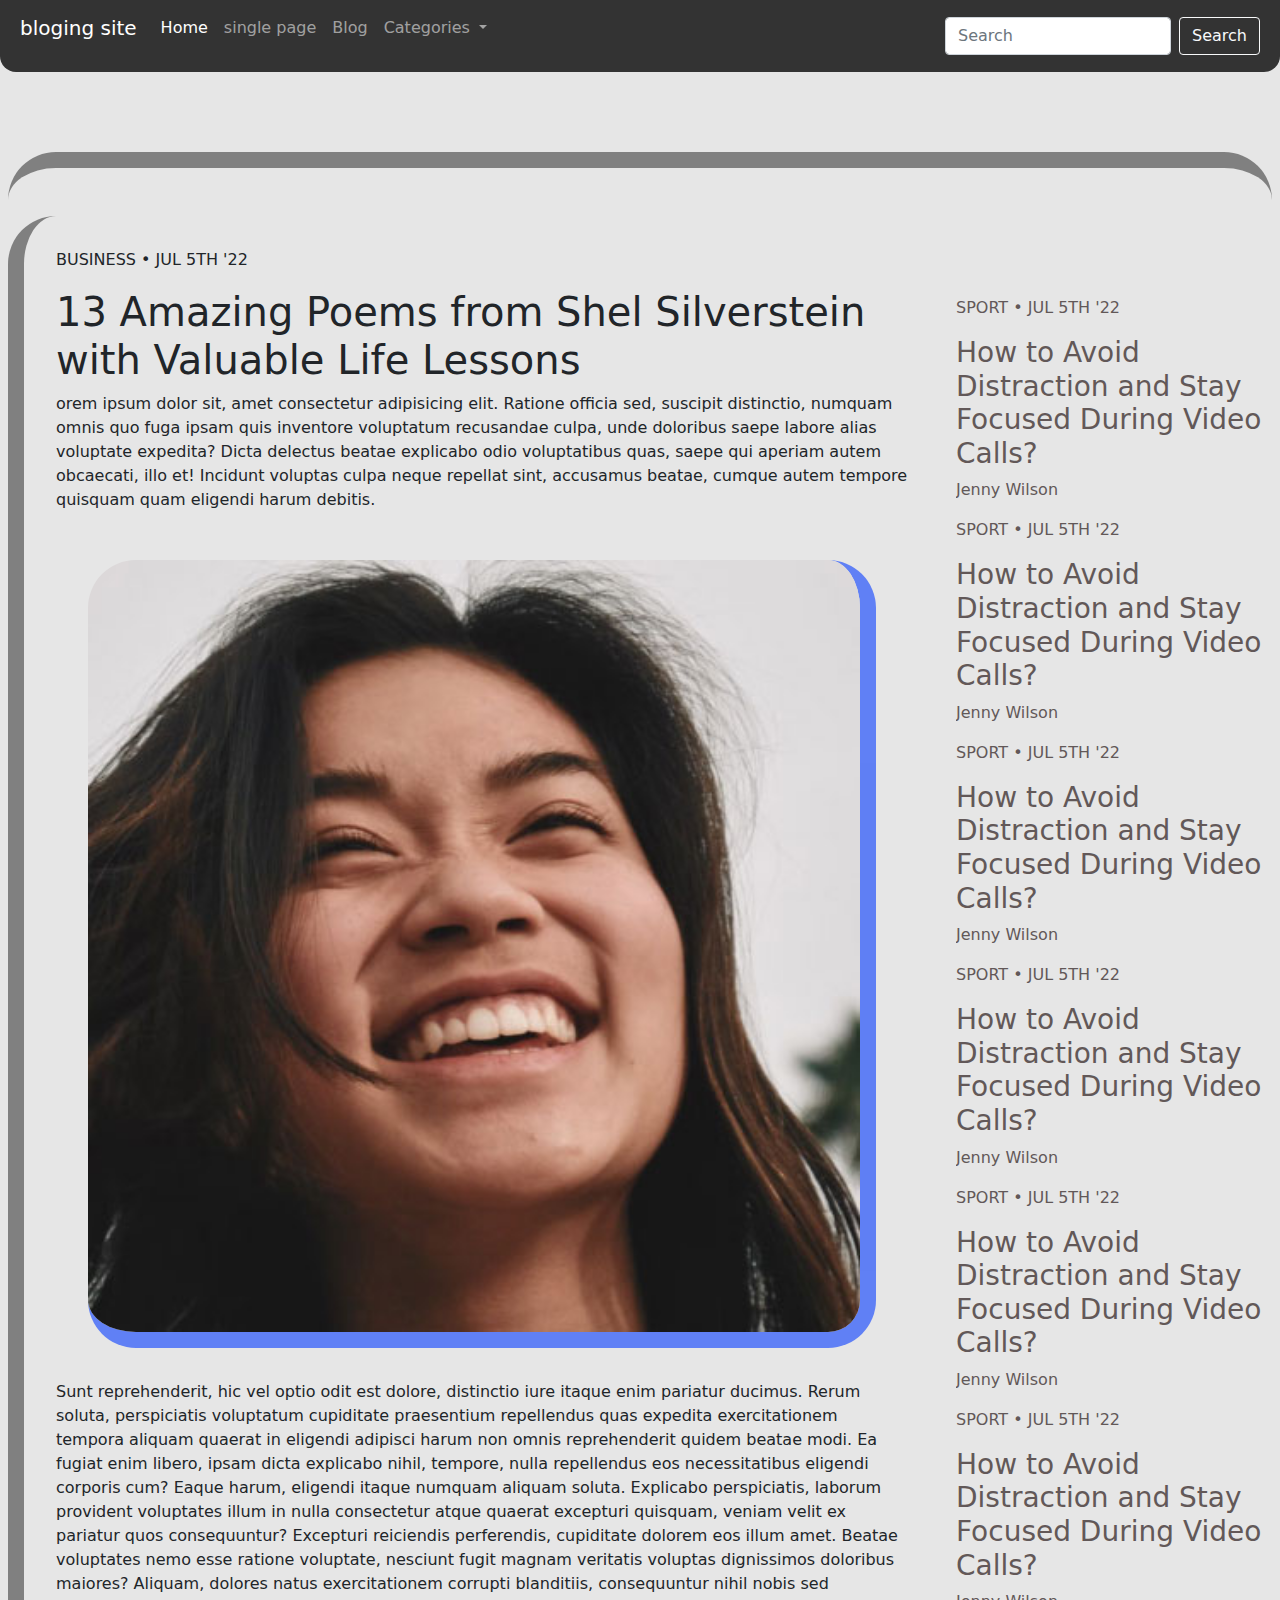
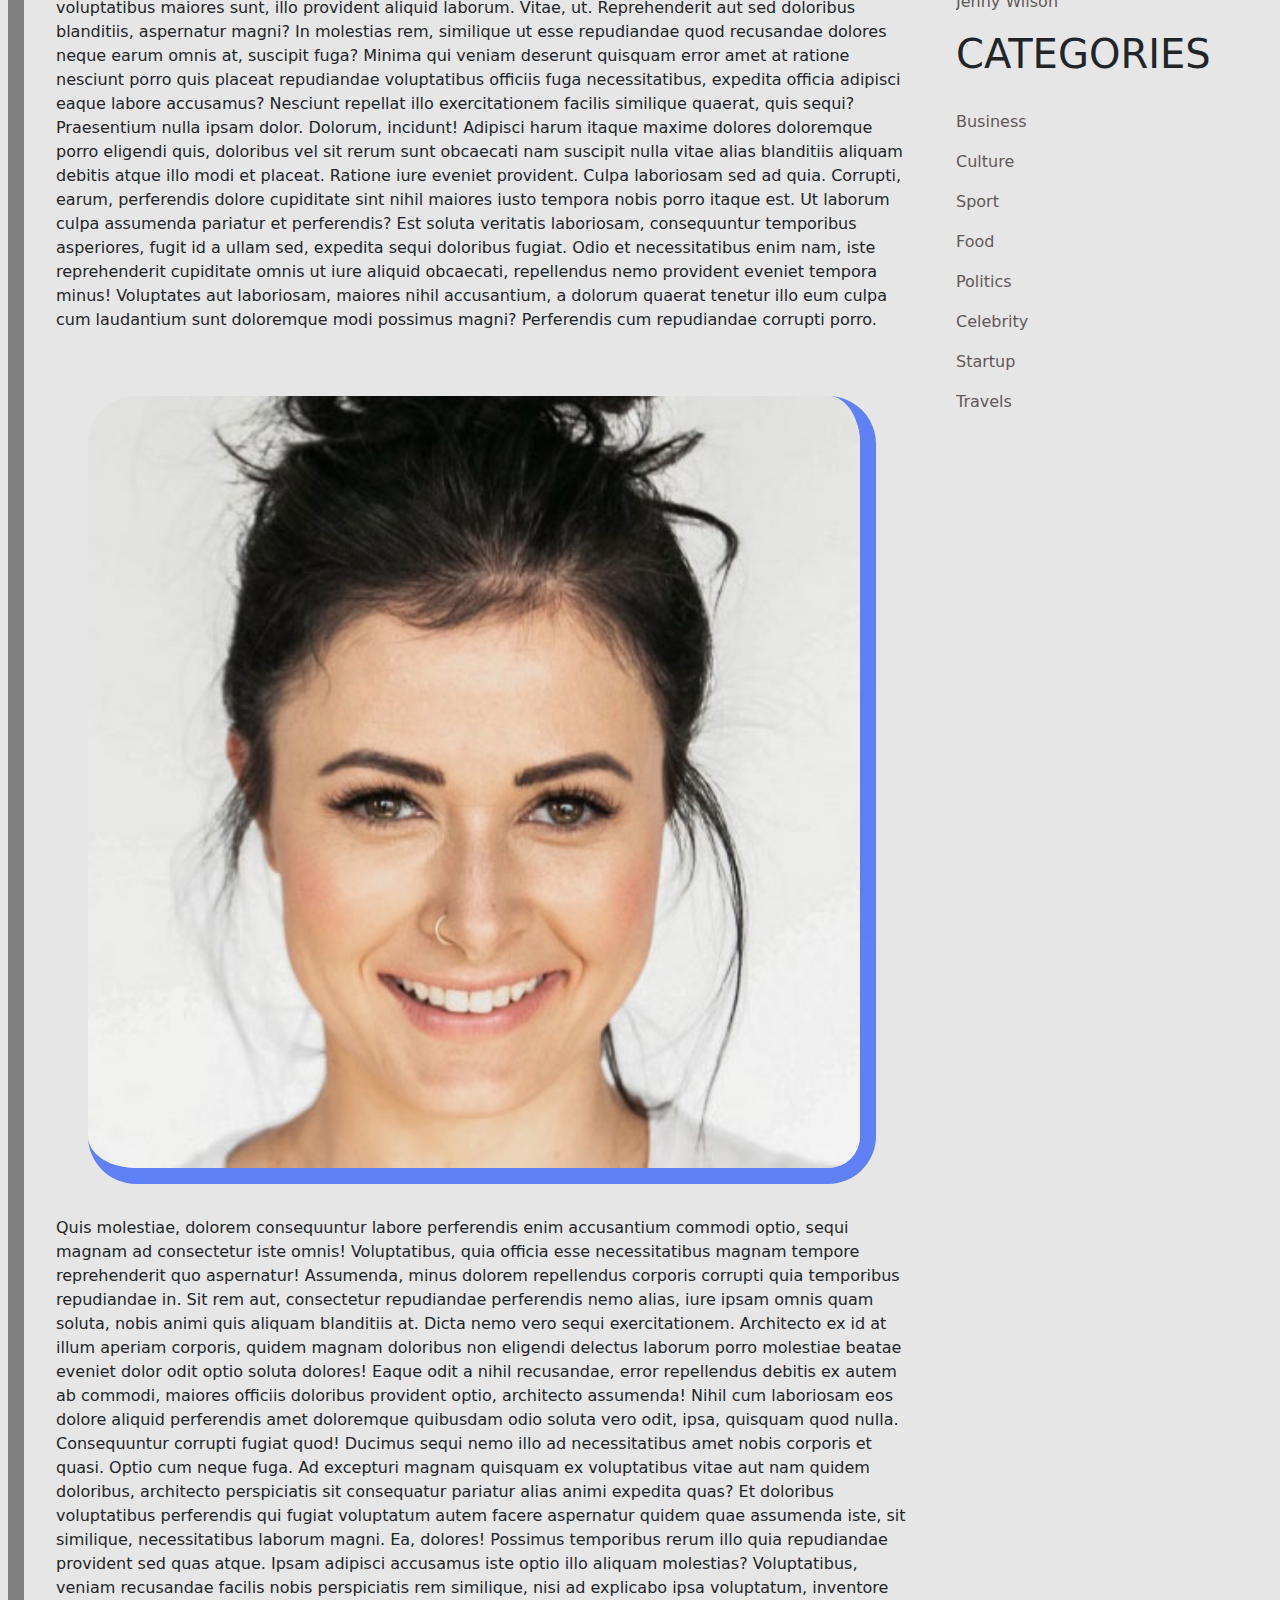
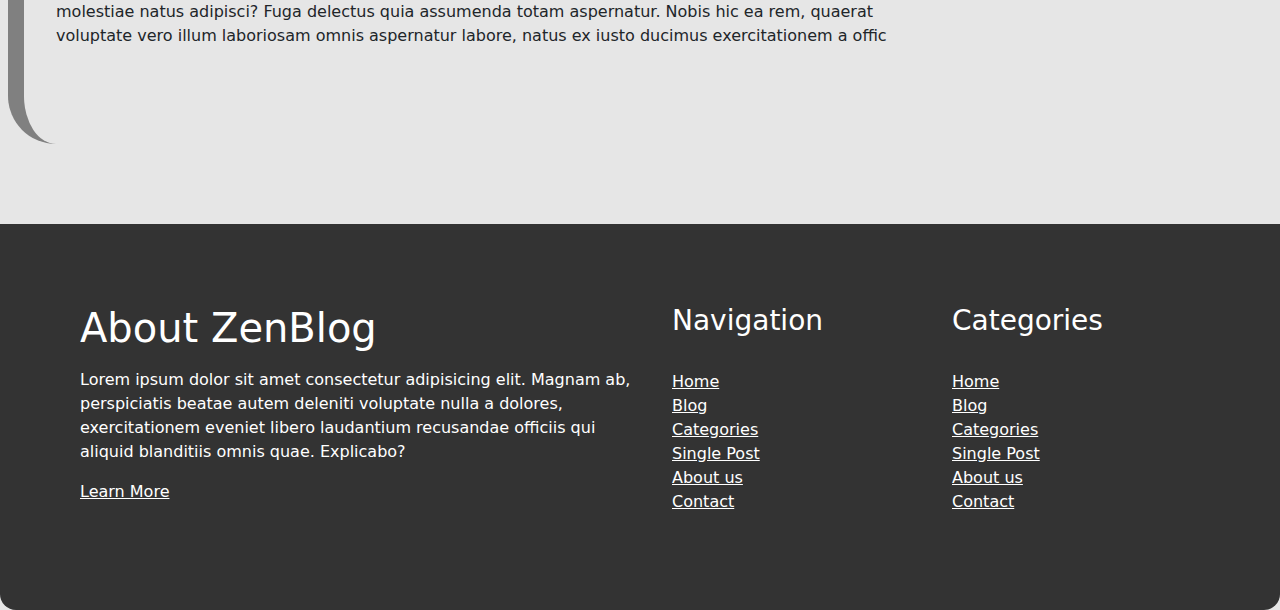
<file: singlepage.html>
<!DOCTYPE html>
<html lang="en">
<head>
  <meta charset="UTF-8">
  <meta http-equiv="X-UA-Compatible" content="IE=edge">
  <meta name="viewport" content="width=device-width, initial-scale=1.0">
  <title>BOLG SITE</title>
  <link rel="stylesheet" href="./assets/css/stylehub.css">
  <link rel="stylesheet" href="./assets/css/style.css">

  <link type="image/png" sizes="16x16" rel="icon" href="./assets/image/favicon/icons8-blog-ios-16-filled-16.png">
  <link type="image/png" sizes="32x32" rel="icon" href="./assets/image/favicon/icons8-blog-ios-16-filled-32.png">
  <link type="image/png" sizes="96x96" rel="icon" href="./assets/image/favicon/icons8-blog-ios-16-filled-96.png">


</head>
<body><!-- ========================================================================= -->
  <!-- =================HEADER SECTION========================================= -->
  <!-- ========================================================================= -->
    <!-- header start-->
  
    <nav class="navbar navbar-expand-lg navbar-dark navcontainer container">
      <div class="container-fluid">
        <a class="navbar-brand" href="#">bloging site</a>
        <button class="navbar-toggler" type="button" data-bs-toggle="collapse" data-bs-target="#navbarSupportedContent" aria-controls="navbarSupportedContent" aria-expanded="false" aria-label="Toggle navigation">
          <span class="navbar-toggler-icon"></span>
        </button>
        <div class="collapse navbar-collapse" id="navbarSupportedContent">
          <ul class="navbar-nav me-auto mb-2 mb-lg-0">
            <li class="nav-item">
              <a class="nav-link active" aria-current="page" href="./index.html">Home</a>
            </li>
            <li class="nav-item">
              <a class="nav-link" href="#">single page</a>
            </li>
            <li class="nav-item">
              <a class="nav-link" href="#">Blog</a>
            </li>
  
            <li class="nav-item dropdown">
              <a class="nav-link dropdown-toggle" href="#" id="navbarDropdown" role="button" data-bs-toggle="dropdown" aria-expanded="false">
                Categories
              </a>
              <ul class="dropdown-menu" aria-labelledby="navbarDropdown">
                <li><a class="dropdown-item" href="#">Trending</a></li>
                <li><a class="dropdown-item" href="#">Culture</a></li>
                <li><a class="dropdown-item" href="#">Business</a></li>
                <li><a class="dropdown-item" href="#">lifestyle</a></li>

              </ul>
            </li>
   
          </ul>
          <form class="d-flex">
            <input class="form-control me-2" type="search" placeholder="Search" aria-label="Search">
            <button class="btn btn-outline-light " type="submit">Search</button>
          </form>
        </div>
      </div>
    </nav>


    

    <!-- header end -->

    
    <!-- ========================================================================= -->
<!-- =================MAIN SECTION========================================= -->
<!-- ========================================================================= -->
    <main class="container section ">
    <section class="page">
      <div class="page_content">
        <p>BUSINESS • JUL 5TH '22</p>
        <h1>13 Amazing Poems from Shel Silverstein with Valuable Life Lessons</h1>
        <p>orem ipsum dolor sit, amet consectetur adipisicing elit. Ratione officia sed,
           suscipit distinctio, numquam omnis quo fuga ipsam quis inventore voluptatum recusandae culpa, unde doloribus saepe labore alias voluptate expedita? Dicta delectus beatae explicabo odio voluptatibus quas, saepe qui aperiam autem obcaecati, illo et! Incidunt voluptas culpa neque repellat sint, accusamus beatae, cumque autem tempore
           quisquam quam eligendi harum debitis.</p>
       <div class="pagecontent_image"> <img src="./assets/image/person-5.jpg" alt=""></div>
        <p>Sunt reprehenderit, hic vel optio odit est dolore, distinctio iure itaque enim pariatur ducimus. Rerum soluta, perspiciatis voluptatum cupiditate praesentium repellendus quas expedita exercitationem tempora aliquam quaerat in eligendi adipisci harum non omnis reprehenderit quidem beatae modi. Ea fugiat enim libero, ipsam dicta explicabo nihil, tempore, nulla repellendus eos necessitatibus eligendi corporis cum? Eaque harum, eligendi itaque numquam aliquam soluta.

          Explicabo perspiciatis, laborum provident voluptates illum in nulla consectetur atque quaerat excepturi quisquam, veniam velit ex pariatur quos consequuntur? Excepturi reiciendis perferendis, cupiditate dolorem eos illum amet. Beatae voluptates nemo esse ratione voluptate, nesciunt fugit magnam veritatis voluptas dignissimos doloribus maiores? Aliquam, dolores natus exercitationem corrupti blanditiis, consequuntur nihil nobis sed voluptatibus maiores sunt, illo provident aliquid laborum. Vitae, ut.
          
          Reprehenderit aut sed doloribus blanditiis, aspernatur magni? In molestias rem, similique ut esse repudiandae quod recusandae dolores neque earum omnis at, suscipit fuga? Minima qui veniam deserunt quisquam error amet at ratione nesciunt porro quis placeat repudiandae voluptatibus officiis fuga necessitatibus, expedita officia adipisci eaque labore accusamus? Nesciunt repellat illo exercitationem facilis similique quaerat, quis sequi? Praesentium nulla ipsam dolor.
          
          Dolorum, incidunt! Adipisci harum itaque maxime dolores doloremque porro eligendi quis, doloribus vel sit rerum sunt obcaecati nam suscipit nulla vitae alias blanditiis aliquam debitis atque illo modi et placeat. Ratione iure eveniet provident. Culpa laboriosam sed ad quia. Corrupti, earum, perferendis dolore cupiditate sint nihil maiores iusto tempora nobis porro itaque est. Ut laborum culpa assumenda pariatur et perferendis?
          
          Est soluta veritatis laboriosam, consequuntur temporibus asperiores, fugit id a ullam sed, expedita sequi doloribus fugiat. Odio et necessitatibus enim nam, iste reprehenderit cupiditate omnis ut iure aliquid obcaecati, repellendus nemo provident eveniet tempora minus! Voluptates aut laboriosam, maiores nihil accusantium, a dolorum quaerat tenetur illo eum culpa cum laudantium sunt doloremque modi possimus magni? Perferendis cum repudiandae corrupti porro.</p>
        </p>
        <div class="pagecontent_image"> <img src="./assets/image/person-3.jpg" alt=""></div>
        

        <p>Quis molestiae, dolorem consequuntur labore perferendis enim accusantium commodi optio, sequi magnam ad consectetur iste omnis! Voluptatibus, quia officia esse necessitatibus magnam tempore reprehenderit quo aspernatur! Assumenda, minus dolorem repellendus corporis corrupti quia temporibus repudiandae in. Sit rem aut, consectetur repudiandae perferendis nemo alias, iure ipsam omnis quam soluta, nobis animi quis aliquam blanditiis at. Dicta nemo vero sequi exercitationem.

          Architecto ex id at illum aperiam corporis, quidem magnam doloribus non eligendi delectus laborum porro molestiae beatae eveniet dolor odit optio soluta dolores! Eaque odit a nihil recusandae, error repellendus debitis ex autem ab commodi, maiores officiis doloribus provident optio, architecto assumenda! Nihil cum laboriosam eos dolore aliquid perferendis amet doloremque quibusdam odio soluta vero odit, ipsa, quisquam quod nulla.
          
          Consequuntur corrupti fugiat quod! Ducimus sequi nemo illo ad necessitatibus amet nobis corporis et quasi. Optio cum neque fuga. Ad excepturi magnam quisquam ex voluptatibus vitae aut nam quidem doloribus, architecto perspiciatis sit consequatur pariatur alias animi expedita quas? Et doloribus voluptatibus perferendis qui fugiat voluptatum autem facere aspernatur quidem quae assumenda iste, sit similique, necessitatibus laborum magni. Ea, dolores!
          
          Possimus temporibus rerum illo quia repudiandae provident sed quas atque. Ipsam adipisci accusamus iste optio illo aliquam molestias? Voluptatibus, veniam recusandae facilis nobis perspiciatis rem similique, nisi ad explicabo ipsa voluptatum, inventore molestiae natus adipisci? Fuga delectus quia assumenda totam aspernatur. Nobis hic ea rem, quaerat voluptate vero illum laboriosam omnis aspernatur labore, natus ex iusto ducimus exercitationem a offic</p>

      </div>
      <div class="page_nav">
        <div class="page_nav_recent">
          <a href="" class="a">
            <p>SPORT • JUL 5TH '22</p>
            <h3>How to Avoid Distraction and Stay Focused During Video Calls?</h3>
            <p>Jenny Wilson</p>
          </a>

          <a href="" class="a">
            <p>SPORT • JUL 5TH '22</p>
            <h3>How to Avoid Distraction and Stay Focused During Video Calls?</h3>
            <p>Jenny Wilson</p>
          </a>

          <a href="" class="a">
            <p>SPORT • JUL 5TH '22</p>
            <h3>How to Avoid Distraction and Stay Focused During Video Calls?</h3>
            <p>Jenny Wilson</p>
          </a>

          <a href="" class="a">
            <p>SPORT • JUL 5TH '22</p>
            <h3>How to Avoid Distraction and Stay Focused During Video Calls?</h3>
            <p>Jenny Wilson</p>
          </a>


          <a href="" class="a">
            <p>SPORT • JUL 5TH '22</p>
            <h3>How to Avoid Distraction and Stay Focused During Video Calls?</h3>
            <p>Jenny Wilson</p>
          </a>

          <a href="" class="a">
            <p>SPORT • JUL 5TH '22</p>
            <h3>How to Avoid Distraction and Stay Focused During Video Calls?</h3>
            <p>Jenny Wilson</p>
          </a>

        </div>

      <div class="categories">
        <ul>
          <h1>CATEGORIES</h1>
          <li><a href="" class="a">Business</a></li>
          <li><a href="" class="a">Culture</a></li>
          <li><a href="" class="a">Sport</a></li>
          <li><a href="" class="a">Food</a></li>
          <li><a href="" class="a">Politics</a></li>
          <li><a href="" class="a">Celebrity</a></li>
          <li><a href="" class="a">Startup</a></li>
          <li><a href="" class="a">Travels</a></li>
        </ul>
     

      </div>
     

      </div>
    </section>

    </main>







    <!-- ========================================================================= -->
<!-- =================FOOTER SECTION========================================= -->
<!-- ========================================================================= -->
  
<footer class="footer section ">
  <section class="container footcontainer">
    <div class="f__container">
      <div class="f__about">
        <h1>About ZenBlog</h1>
        <p>Lorem ipsum dolor sit amet consectetur 
          adipisicing elit. Magnam ab, perspiciatis beatae autem deleniti voluptate nulla a dolores, exercitationem eveniet libero laudantium recusandae officiis qui 
          aliquid blanditiis omnis quae. Explicabo?</p>
        <a href="#">Learn More</a>
      </div>
      <div class="f__nav">
        <ul>
          <h3>Navigation</h3>
          <li><a href="#"> Home</a></li>
          <li><a href="#"> Blog</a></li>
          <li><a href="#"> Categories</a></li>
          <li><a href="#"> Single Post</a></li>
          <li><a href="#"> About us</a></li>
          <li><a href="#">  Contact</a></li>
        </ul>

        <ul>
          <h3>Categories</h3>
          <li><a href="#"> Home</a></li>
          <li><a href="#"> Blog</a></li>
          <li><a href="#"> Categories</a></li>
          <li><a href="#"> Single Post</a></li>
          <li><a href="#"> About us</a></li>
          <li><a href="#">  Contact</a></li>
        </ul>


      </div>


  </section>
</footer>

 <!--  Bootstrap JS -->
 <script src="./assets/js/bootstrap.min.js"></script>
 <!-- jQuery first, then Popper.js, then Bootstrap JS -->
<script src="https://code.jquery.com/jquery-3.6.0.min.js" integrity="sha384-DfXdz2htPH0lsSSs5nCTpuj/zy4C+OGpamoFVy38MVBnE+IbbVYUew+OrCXaRkfj" crossorigin="anonymous"></script>
<script src="https://cdnjs.cloudflare.com/ajax/libs/popper.js/2.9.3/umd/popper.min.js" integrity="sha384-0gFoiQkxJjAPCO+8vG9XuBzEpjJh+e+ODvYDvJtjxh3qD3s/V33k+D9XhTjJmwgM" crossorigin="anonymous"></script>
<script src="https://cdn.jsdelivr.net/npm/bootstrap@5.0.2/dist/js/bootstrap.min.js" integrity="sha384-ZJ/8pS7V0gK6p28yLm5DP5UT5X5Ufjk2NBxbZphHw/C6UvC6Bbc5d5D5e+wu6ksB" crossorigin="anonymous"></script>


</body>
</html>
</file>
<file: assets/css/style.css>
:root{

  /* color */
  --clr-dark:#070a13;
  --clr-light:#f1f5f9;
  --clr-slate400:#94a3b8;
  --clr-slate600:#475569;
  --clr-slate800:#1e293b;
  --clr-rose:#e11d48;
  --clr-indigo:#4f46e5;

  /* size */

  --size-xxs: 0.5rem;
--size-xs: 0.75rem;
--size-sm: 0.875rem ;
--size-base:  1rem;
--size-lg:  1.125rem;
--size-xl: 1.25rem ;
--size-2xl:  1.5rem;
--size-3xl: 1.875rem ;
--size-4xl:  2.25rem;
--size-5xl:  3rem;
--size-6xl:  3.75rem;
--size-7xl: 4.5rem ;
--size-8xl:  6rem;
--size-9xl:  8rem;
--size-10xl:  10rem;
}

*
{
  margin:0;
  box-sizing: border-box;

}

html{
  scroll-behavior: smooth;
}

body{
  background-color:rgba(128, 128, 128, 0.20)
}

img,
picture,
video,
canvas,
svg
{
  display: block;
  max-width:100%;
  user-select:none;
}

img{
width:100%;
height:100%;
margin: auto;
object-fit:cover; 
}


button{
  display:inline-block;
  padding:0;
  border:none;
  background: none;
  cursor:pointer;
  color:inherit;

}
.a{
  text-decoration: none !important;  
  display:block ;
  color: #625858 ;
  transition:0.3s;
}
.a:hover{
  color: #4f46e5;
}
div
{
  overflow:hidden;
}

/* Scroll bar */

body::-webkit-scrollbar{
  width: 1rem;
  height: 3rem;
  

}

body::-webkit-scrollbar-track
{
box-shadow:inset 0 0 6px rgb(120, 120, 120);
border-radius:0.5rem;
}

body::-webkit-scrollbar-thumb
{
  background-color: gray;
  outline:3px solid rgba(123, 123, 123, 0.853);
  border-radius:1rem;
  padding-top:1rem;
  padding-bottom:1rem;;
}
</file>
<file: assets/css/stylehub.css>
@import url(./style.css);
@import url(./bootstrap/bootstrap.css);
@import url(./ulites.css);




@import url(./components/header.css);
@import url(./components/footer.css);
@import url(./components/home/hero_section.css);
@import url(./components/home/home.css);
@import url(./components/home/carsosel.css);
@import url(./components/home/layout_1.css);
@import url(./components/home/layout_2.css);
@import url(./components/home/layout_2.css);

@import url(./components/search/serch.css);
@import url(./components/singlepage.css/singlepage.css);
</file>
